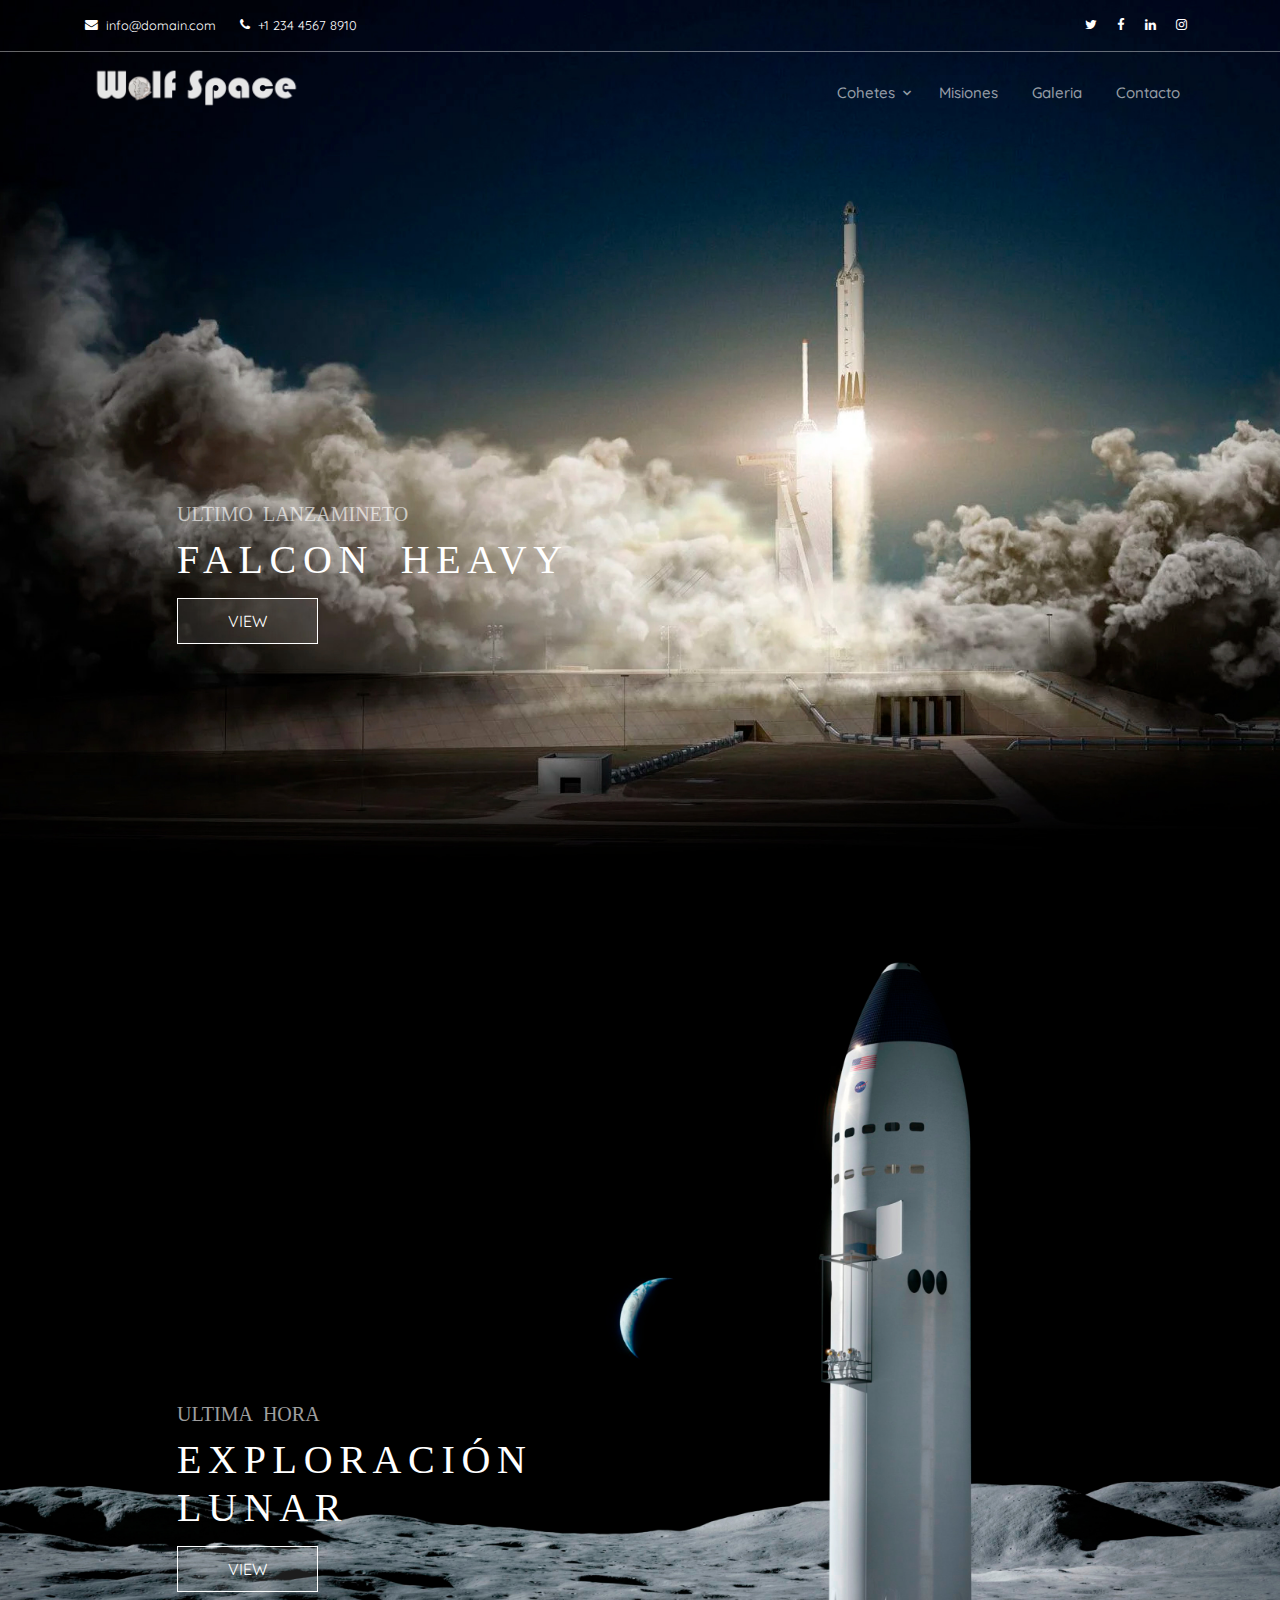
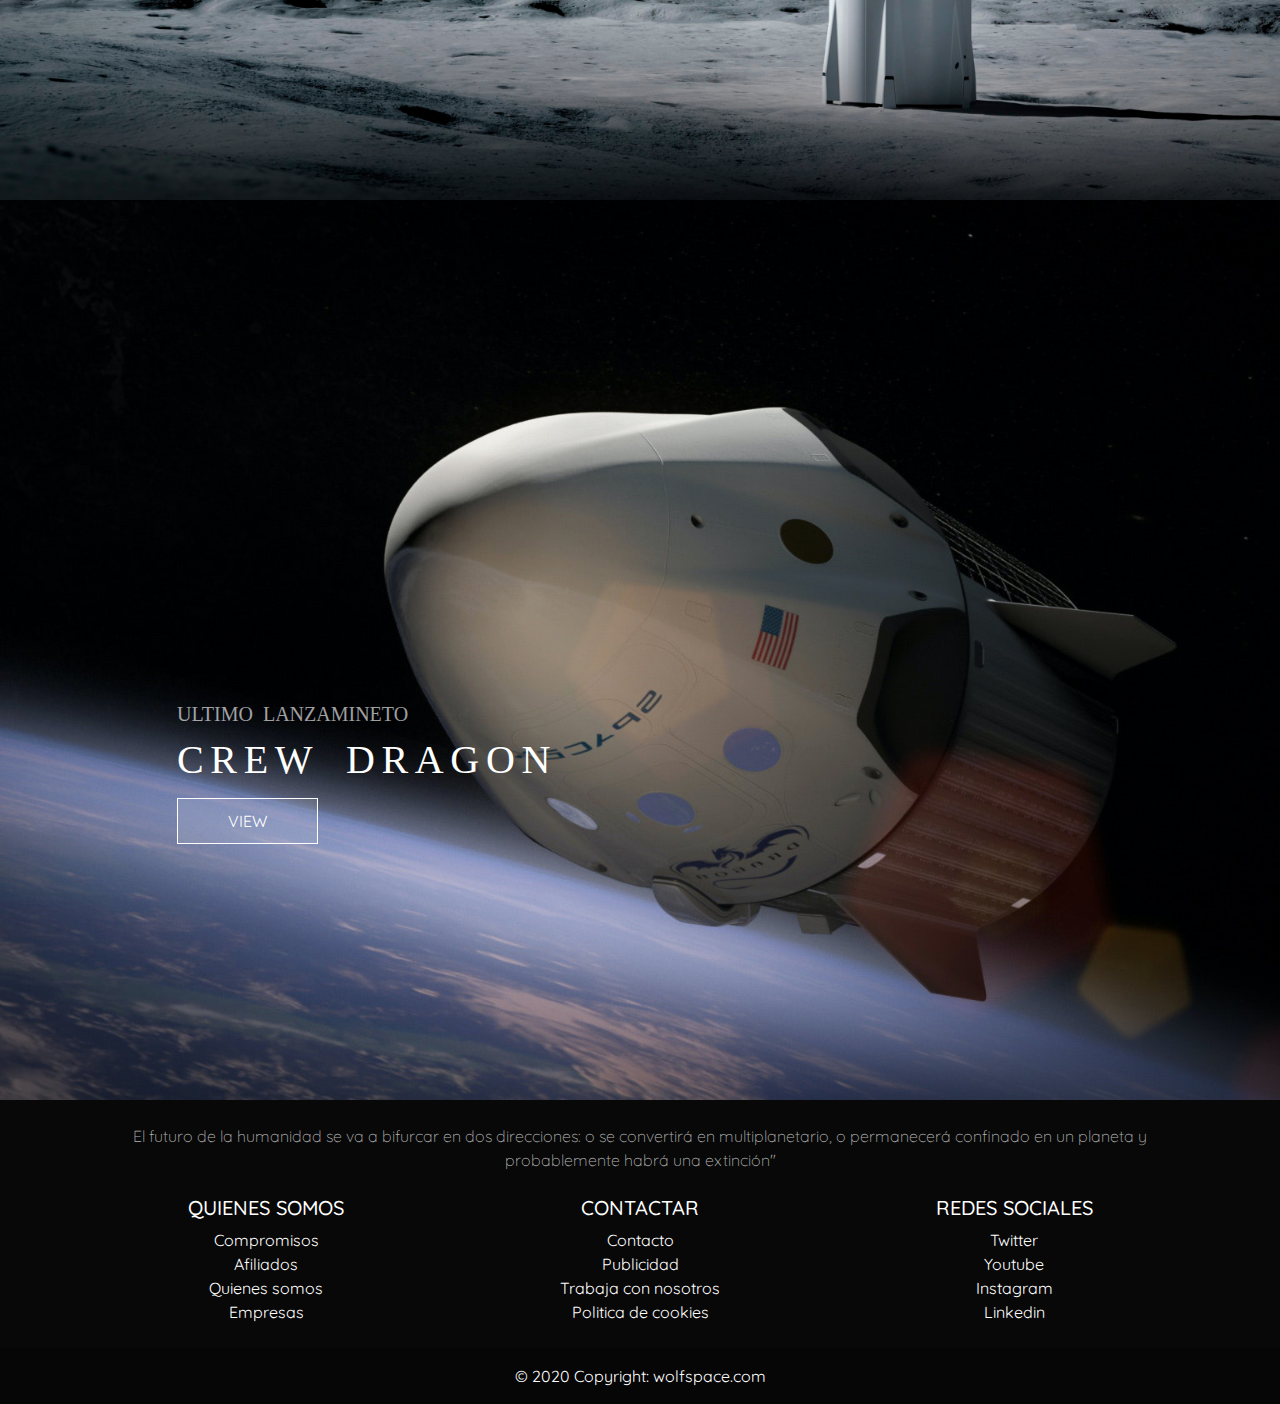
<file: proyecto bostrap/index.html>
<!doctype html>
<html lang="en">
  <head>
    <!-- Required meta tags -->
    <meta charset="utf-8">
    <meta name="viewport" content="width=device-width, initial-scale=1, shrink-to-fit=no">
    
    <link href="https://fonts.googleapis.com/css?family=Quicksand:400,600,700&display=swap" rel="stylesheet">

    <link rel="stylesheet" href="fonts/icomoon/style.css">

    <link rel="stylesheet" href="css/owl.carousel.min.css">

    <!-- Bootstrap CSS -->
    <link rel="stylesheet" href="css/bootstrap.min.css">
    
    <!-- Style -->
    <link rel="stylesheet" href="css/style.css">

    <title>Wolf Space</title>
  </head>
  <body>
<div class="row">
    <div class="site-mobile-menu site-navbar-target">
      <div class="site-mobile-menu-header">
        <div class="site-mobile-menu-close mt-3">
          <span class="icon-close2 js-menu-toggle"></span>
        </div>
      </div>
      <div class="site-mobile-menu-body"></div>
    </div> <!-- .site-mobile-menu -->
    
    
    <div class="site-navbar-wrap">
      <div class="site-navbar-top">
        <div class="container py-3">
          <div class="row align-items-center">
            <div class="col-6">
              <div class="d-flex mr-auto">
                <a href="#" class="d-flex align-items-center mr-4">
                  <span class="icon-envelope mr-2"></span>
                  <span class="d-none d-md-inline-block">info@domain.com</span>
                </a>
                <a href="#" class="d-flex align-items-center mr-auto">
                  <span class="icon-phone mr-2"></span>
                  <span class="d-none d-md-inline-block">+1 234 4567 8910</span>
                </a>
              </div>
            </div>
            <div class="col-6 text-right">
              <div class="mr-auto">
                <a href="#" class="p-2 pl-0"><span class="icon-twitter"></span></a>
                <a href="#" class="p-2 pl-0"><span class="icon-facebook"></span></a>
                <a href="#" class="p-2 pl-0"><span class="icon-linkedin"></span></a>
                <a href="#" class="p-2 pl-0"><span class="icon-instagram"></span></a>
              </div>
              
            </div>
          </div>
        </div>
      </div>

      <div class="site-navbar site-navbar-target js-sticky-header">
        <div class="container">
          <div class="row align-items-center">
            <div class="col-2">
              <h1 class="my-0 site-logo"><a href="index.html"><img class="logo" src="./images/logo.png" alt=""></a></h1>
            </div>
            <div class="col-10">
              <nav class="site-navigation text-right" role="navigation">
                <div class="container">
                  <div class="d-inline-block d-lg-none ml-md-0 mr-auto py-3"><a href="#" class="site-menu-toggle js-menu-toggle text-white"><span class="icon-menu h3"></span></a></div>

                  <ul class="site-menu main-menu js-clone-nav d-none d-lg-block">
                    <li class="has-children">
                      <a href="#" class="nav-link">Cohetes</a>
                      <ul class="dropdown arrow-top">
                        <li><a href="falcon9.html" class="nav-link">FALCON 9</a></li>
                        <li><a href="falconheavy.html" class="nav-link">FALCON HEAVY</a></li>
                        <li><a href="starship.html" class="nav-link">STARSHIP</a></li>
                        <li><a href="dragon.html" class="nav-link">DRAGON</a></li>
                        <!-- SUB MENU
                        <li class="has-children">
                          <a href="#">More Links</a>
                          <ul class="dropdown">
                            <li><a href="#">Menu One</a></li>
                            <li><a href="#">Menu Two</a></li>
                            <li><a href="#">Menu Three</a></li>
                          </ul>
                        </li>-->
                      </ul>
                    </li>
                    <li><a href="misiones.html" class="nav-link">Misiones</a></li>
                    <li><a href="galeria.html" class="nav-link">Galeria</a></li>
                    <li><a href="contacto.html" class="nav-link">Contacto</a></li>
                  </ul>
                </div>
              </nav>
            </div>
          </div>
        </div>
      </div>
    </div>
  </div>
    <!--FONDO CON TITULO 1 -->
    <div class="hero" style="background-image: url('images/fondo1.jpg');">
      <div class="contenedor container-fluid">
        <div class="row">
          <h5 class="subtitulo">ULTIMO LANZAMINETO</h5>
        </div>
        <div class="row">
          <h1 class="titulo">FALCON HEAVY</h1>
        </div>
        <div class="row">
          <a href="https://youtu.be/xJt_ZOT-QJg"><button class="boton">VIEW</button></a>
        </div>
      </div>
    </div>

    <!--FONDO CON TITULO 2 -->
    <div class="hero" style="background-image: url('images/fondo2.jpg');">
      <div class="contenedor container-fluid">
        <div class="row">
          <h5 class="subtitulo">ULTIMA HORA</h5>
        </div>
        <div class="row">
          <h1 class="titulo">EXPLORACIÓN LUNAR</h1>
        </div>
        <div class="row">
          <a href="https://youtu.be/1kRNgNMGabU"><button class="boton">VIEW</button></a>
        </div>
      </div>
    </div>
  
    <!--FONDO CON TITULO 3 -->
    <div class="hero" style="background-image: url('images/fondo3.jpg');">
      <div class="contenedor container-fluid">
        <div class="row">
          <h5 class="subtitulo">ULTIMO LANZAMINETO</h5>
        </div>
        <div class="row">
          <h1 class="titulo">CREW DRAGON</h1>
        </div>
        <div class="row">
          <a href="https://youtu.be/7VgrHJcM5NY"><button class="boton">VIEW</button></a>
        </div>
      </div>
    </div>





<!-- Footer -->
<footer class=" text-center text-white" style="background-color:#080808;">
  <!-- Grid container -->
  <div class="container p-4">



    <!-- Section: Text -->
    <section class="mb-4">
      <p>
        El futuro de la humanidad se va a bifurcar en dos direcciones: o se convertirá en multiplanetario, o permanecerá confinado en un planeta y probablemente habrá una extinción"
      </p>
    </section>
    <!-- Section: Text -->


    <!-- Section: Links -->
    <section class="contenedorlinks">
      <!--Grid row-->
      <div class="row">
        <!--Grid column-->
        <div class="col-lg-3 col-md-6 mb-4 mb-md-0 footerliks">
          <h5 class="text-uppercase">Quienes somos</h5>

          <ul class="list-unstyled mb-0">
            <li>
              <a href="#!" class="text-white">Compromisos</a>
            </li>
            <li>
              <a href="#!" class="text-white">Afiliados</a>
            </li>
            <li>
              <a href="#!" class="text-white">Quienes somos</a>
            </li>
            <li>
              <a href="#!" class="text-white">Empresas</a>
            </li>
          </ul>
        </div>
        <!--Grid column-->

        <!--Grid column-->
        <div class="col-lg-3 col-md-6 mb-4 mb-md-0 footerliks">
          <h5 class="text-uppercase">Contactar</h5>

          <ul class="list-unstyled mb-0">
            <li>
              <a href="#!" class="text-white">Contacto</a>
            </li>
            <li>
              <a href="#!" class="text-white">Publicidad</a>
            </li>
            <li>
              <a href="#!" class="text-white">Trabaja con nosotros</a>
            </li>
            <li>
              <a href="#!" class="text-white">Politica de cookies</a>
            </li>
          </ul>
        </div>
        <!--Grid column-->
        <div class="col-lg-3 col-md-6 mb-4 mb-md-0 footerliks">
          <h5 class="text-uppercase">Redes sociales</h5>

          <ul class="list-unstyled mb-0">
            <li>
              <a href="#!" class="text-white">Twitter</a>
            </li>
            <li>
              <a href="#!" class="text-white">Youtube</a>
            </li>
            <li>
              <a href="#!" class="text-white">Instagram</a>
            </li>
            <li>
              <a href="#!" class="text-white">Linkedin</a>
            </li>
          </ul>
        </div>
        <!--Grid column-->
      </div>
      <!--Grid row-->
    </section>
    <!-- Section: Links -->

  </div>
  <!-- Grid container -->

  <!-- Copyright -->
  <div class="text-center p-3" style="background-color: rgba(0, 0, 0, 0.2)">
    © 2020 Copyright:
    <a class="text-white" href="index.html">wolfspace.com</a>
  </div>
  <!-- Copyright -->

</footer>
<!-- Footer -->








    


    <script src="js/jquery-3.3.1.min.js"></script>
    <script src="js/popper.min.js"></script>
    <script src="js/bootstrap.min.js"></script>
    <script src="js/jquery.sticky.js"></script>
    <script src="js/main.js"></script>
  </body>
</html>
</file>
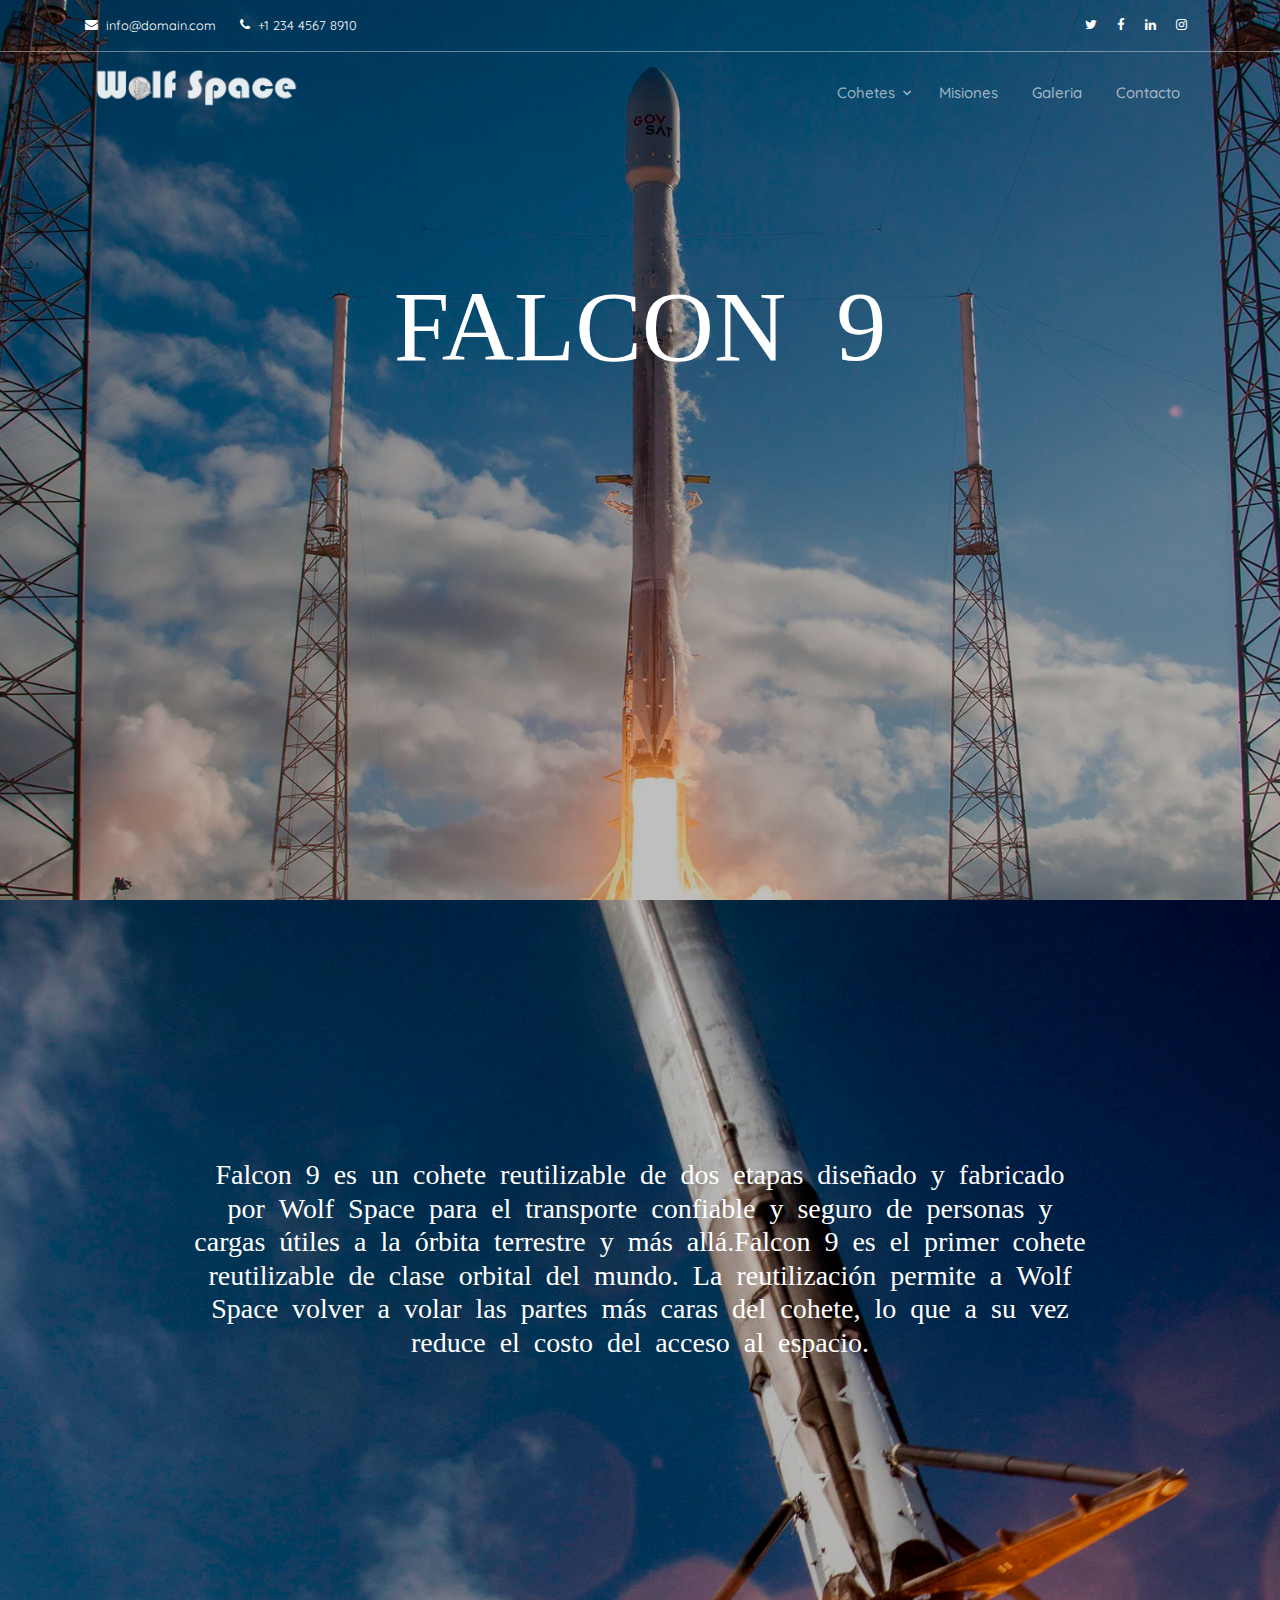
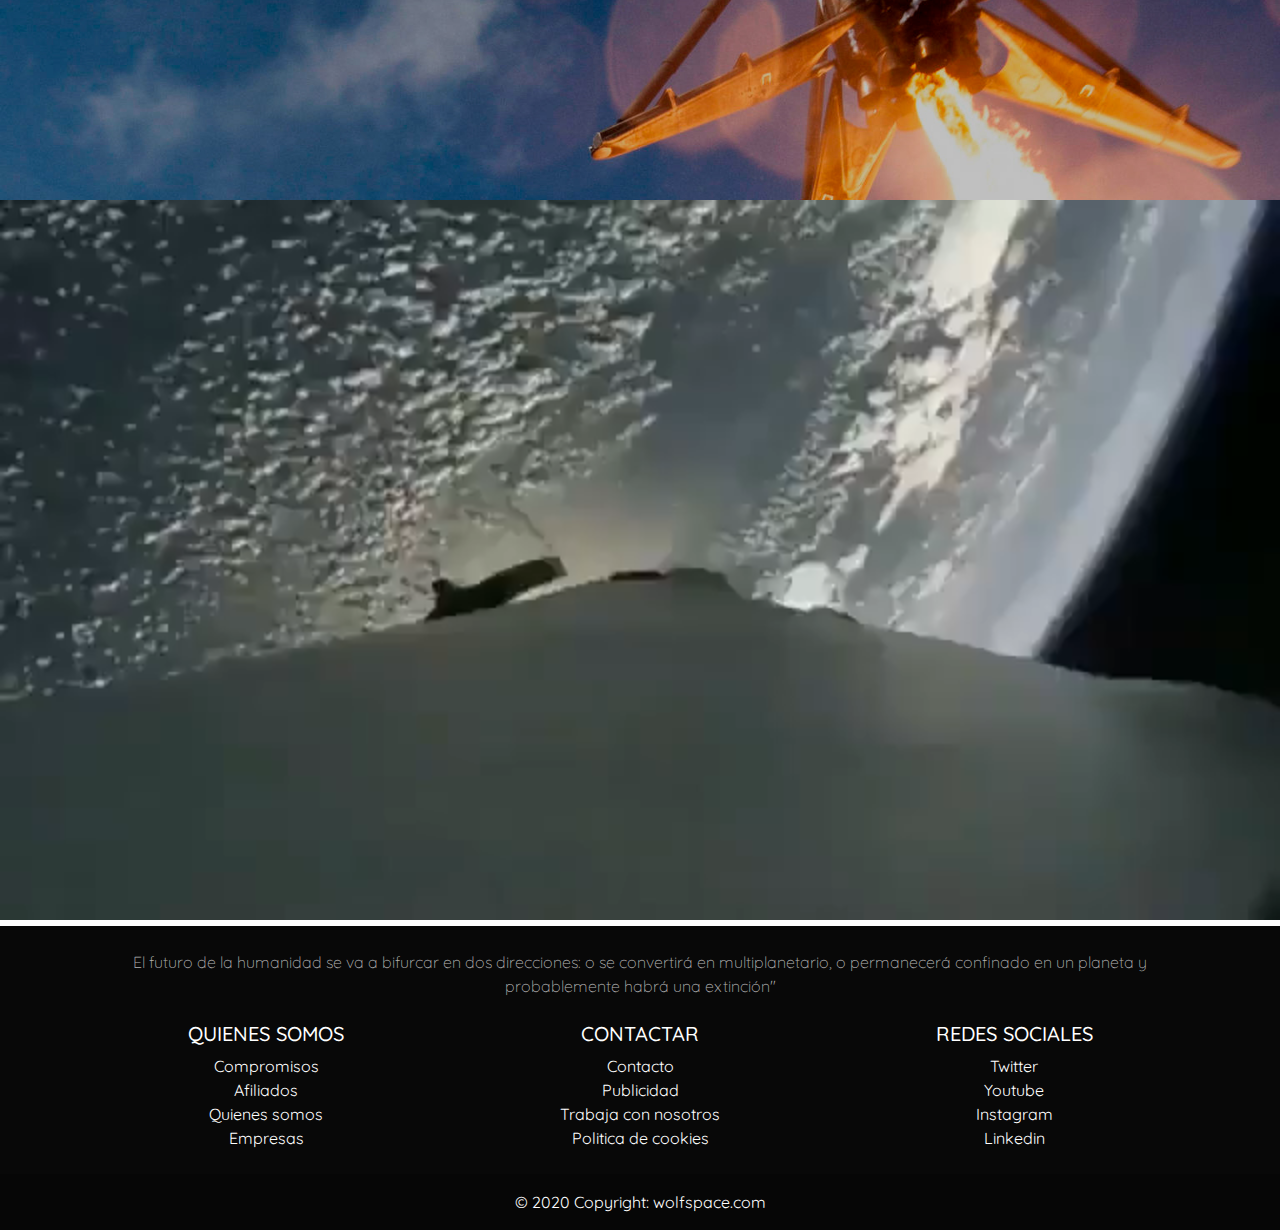
<file: proyecto bostrap/falcon9.html>
<!doctype html>
<html lang="en">
  <head>
    <!-- Required meta tags -->
    <meta charset="utf-8">
    <meta name="viewport" content="width=device-width, initial-scale=1, shrink-to-fit=no">
    
    <link href="https://fonts.googleapis.com/css?family=Quicksand:400,600,700&display=swap" rel="stylesheet">

    <link rel="stylesheet" href="fonts/icomoon/style.css">

    <link rel="stylesheet" href="css/owl.carousel.min.css">

    <!-- Bootstrap CSS -->
    <link rel="stylesheet" href="css/bootstrap.min.css">
    
    <!-- Style -->
    <link rel="stylesheet" href="css/style.css">

    <title>Wolf Space</title>
  </head>
  <body>
<div class="row">
    <div class="site-mobile-menu site-navbar-target">
      <div class="site-mobile-menu-header">
        <div class="site-mobile-menu-close mt-3">
          <span class="icon-close2 js-menu-toggle"></span>
        </div>
      </div>
      <div class="site-mobile-menu-body"></div>
    </div> <!-- .site-mobile-menu -->
    
    
    <div class="site-navbar-wrap">
      <div class="site-navbar-top">
        <div class="container py-3">
          <div class="row align-items-center">
            <div class="col-6">
              <div class="d-flex mr-auto">
                <a href="#" class="d-flex align-items-center mr-4">
                  <span class="icon-envelope mr-2"></span>
                  <span class="d-none d-md-inline-block">info@domain.com</span>
                </a>
                <a href="#" class="d-flex align-items-center mr-auto">
                  <span class="icon-phone mr-2"></span>
                  <span class="d-none d-md-inline-block">+1 234 4567 8910</span>
                </a>
              </div>
            </div>
            <div class="col-6 text-right">
              <div class="mr-auto">
                <a href="#" class="p-2 pl-0"><span class="icon-twitter"></span></a>
                <a href="#" class="p-2 pl-0"><span class="icon-facebook"></span></a>
                <a href="#" class="p-2 pl-0"><span class="icon-linkedin"></span></a>
                <a href="#" class="p-2 pl-0"><span class="icon-instagram"></span></a>
              </div>
              
            </div>
          </div>
        </div>
      </div>

      <div class="site-navbar site-navbar-target js-sticky-header">
        <div class="container">
          <div class="row align-items-center">
            <div class="col-2">
              <h1 class="my-0 site-logo"><a href="index.html"><img class="logo" src="./images/logo.png" alt=""></a></h1>
            </div>
            <div class="col-10">
              <nav class="site-navigation text-right" role="navigation">
                <div class="container">
                  <div class="d-inline-block d-lg-none ml-md-0 mr-auto py-3"><a href="#" class="site-menu-toggle js-menu-toggle text-white"><span class="icon-menu h3"></span></a></div>

                  <ul class="site-menu main-menu js-clone-nav d-none d-lg-block">
                    <li class="has-children">
                      <a href="#" class="nav-link">Cohetes</a>
                      <ul class="dropdown arrow-top">
                        <li><a href="falcon9.html" class="nav-link">FALCON 9</a></li>
                        <li><a href="falconheavy.html" class="nav-link">FALCON HEAVY</a></li>
                        <li><a href="starship.html" class="nav-link">STARSHIP</a></li>
                        <li><a href="dragon.html" class="nav-link">DRAGON</a></li>
                        <!-- SUB MENU
                        <li class="has-children">
                          <a href="#">More Links</a>
                          <ul class="dropdown">
                            <li><a href="#">Menu One</a></li>
                            <li><a href="#">Menu Two</a></li>
                            <li><a href="#">Menu Three</a></li>
                          </ul>
                        </li>-->
                      </ul>
                    </li>
                    <li><a href="misiones.html" class="nav-link">Misiones</a></li>
                    <li><a href="galeria.html" class="nav-link">Galeria</a></li>
                    <li><a href="contacto.html" class="nav-link">Contacto</a></li>
                  </ul>
                </div>
              </nav>
            </div>
          </div>
        </div>
      </div>
    </div>
  </div>
   

  <!--FONDO CON TITULO 2 -->
  <div class="hero" style="background-image: url('images/fondo20.jpg');">
    <div class="contenedor2 container-fluid" id="#observador">
      <div class="row">
        <h1 class="presentacion3">FALCON 9</h1>
      </div>
    </div>
  </div>

  <div class="hero" style="background-image: url('images/fondo21.jpg');">
    <div class="contenedor2 container-fluid" id="#observador">
      <div class="row">
        <h3 class="presentacion">Falcon 9 es un cohete reutilizable de dos etapas diseñado y fabricado por Wolf Space para el transporte confiable y seguro de personas y cargas útiles a la órbita terrestre y más allá.Falcon 9 es el primer cohete reutilizable de clase orbital del mundo. La reutilización permite a Wolf Space volver a volar las partes más caras del cohete, lo que a su vez reduce el costo del acceso al espacio.</h3>
      </div>
    </div>
  </div>

  <video class="video" src="images/video1.mp4" autoplay="true" muted="true" loop="true"></video>

   





<!-- Footer -->
<footer class=" text-center text-white" style="background-color:#080808;">
  <!-- Grid container -->
  <div class="container p-4">



    <!-- Section: Text -->
    <section class="mb-4">
      <p>
        El futuro de la humanidad se va a bifurcar en dos direcciones: o se convertirá en multiplanetario, o permanecerá confinado en un planeta y probablemente habrá una extinción"
      </p>
    </section>
    <!-- Section: Text -->


    <!-- Section: Links -->
    <section class="contenedorlinks">
      <!--Grid row-->
      <div class="row">
        <!--Grid column-->
        <div class="col-lg-3 col-md-6 mb-4 mb-md-0 footerliks">
          <h5 class="text-uppercase">Quienes somos</h5>

          <ul class="list-unstyled mb-0">
            <li>
              <a href="#!" class="text-white">Compromisos</a>
            </li>
            <li>
              <a href="#!" class="text-white">Afiliados</a>
            </li>
            <li>
              <a href="#!" class="text-white">Quienes somos</a>
            </li>
            <li>
              <a href="#!" class="text-white">Empresas</a>
            </li>
          </ul>
        </div>
        <!--Grid column-->

        <!--Grid column-->
        <div class="col-lg-3 col-md-6 mb-4 mb-md-0 footerliks">
          <h5 class="text-uppercase">Contactar</h5>

          <ul class="list-unstyled mb-0">
            <li>
              <a href="#!" class="text-white">Contacto</a>
            </li>
            <li>
              <a href="#!" class="text-white">Publicidad</a>
            </li>
            <li>
              <a href="#!" class="text-white">Trabaja con nosotros</a>
            </li>
            <li>
              <a href="#!" class="text-white">Politica de cookies</a>
            </li>
          </ul>
        </div>
        <!--Grid column-->
        <div class="col-lg-3 col-md-6 mb-4 mb-md-0 footerliks">
          <h5 class="text-uppercase">Redes sociales</h5>

          <ul class="list-unstyled mb-0">
            <li>
              <a href="#!" class="text-white">Twitter</a>
            </li>
            <li>
              <a href="#!" class="text-white">Youtube</a>
            </li>
            <li>
              <a href="#!" class="text-white">Instagram</a>
            </li>
            <li>
              <a href="#!" class="text-white">Linkedin</a>
            </li>
          </ul>
        </div>
        <!--Grid column-->
      </div>
      <!--Grid row-->
    </section>
    <!-- Section: Links -->

  </div>
  <!-- Grid container -->

  <!-- Copyright -->
  <div class="text-center p-3" style="background-color: rgba(0, 0, 0, 0.2)">
    © 2020 Copyright:
    <a class="text-white" href="index.html">wolfspace.com</a>
  </div>
  <!-- Copyright -->

</footer>
<!-- Footer -->








    


    <script src="js/jquery-3.3.1.min.js"></script>
    <script src="js/popper.min.js"></script>
    <script src="js/bootstrap.min.js"></script>
    <script src="js/jquery.sticky.js"></script>
    <script src="js/main.js"></script>
  </body>
</html>
</file>
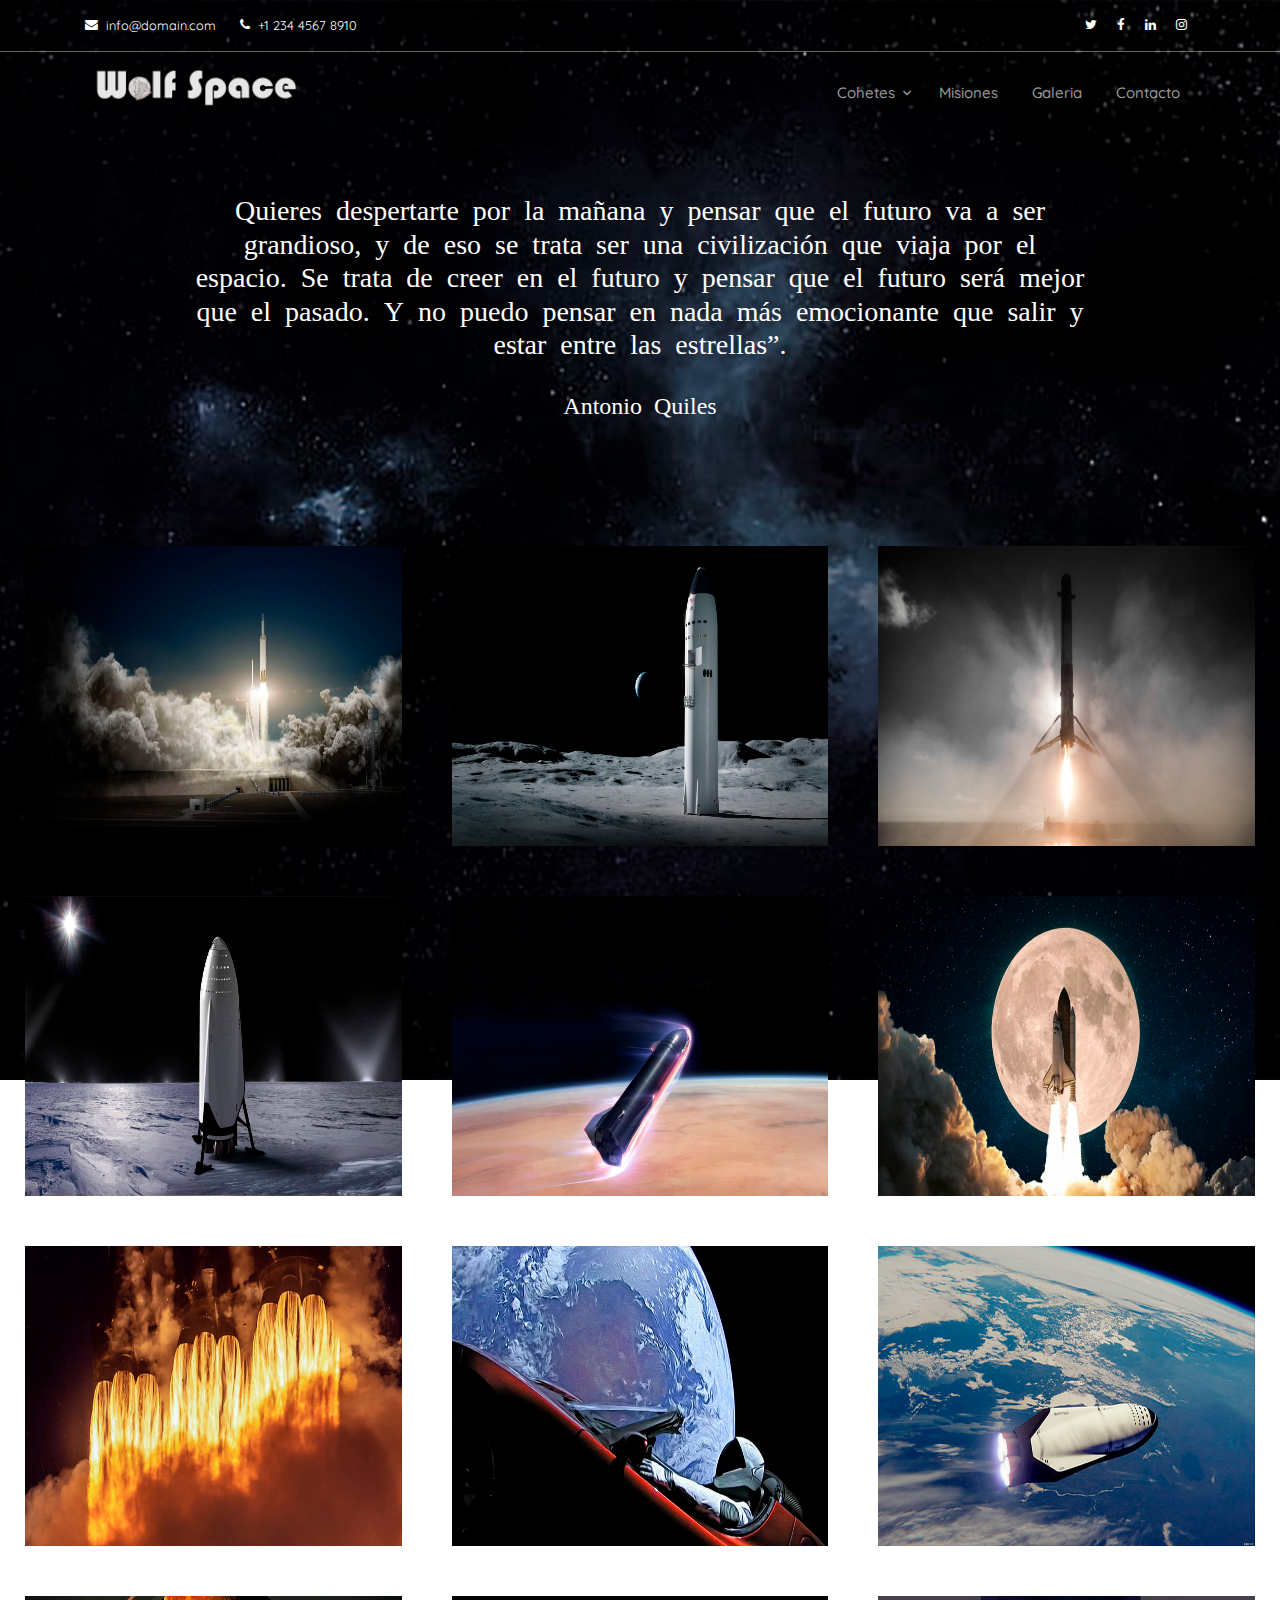
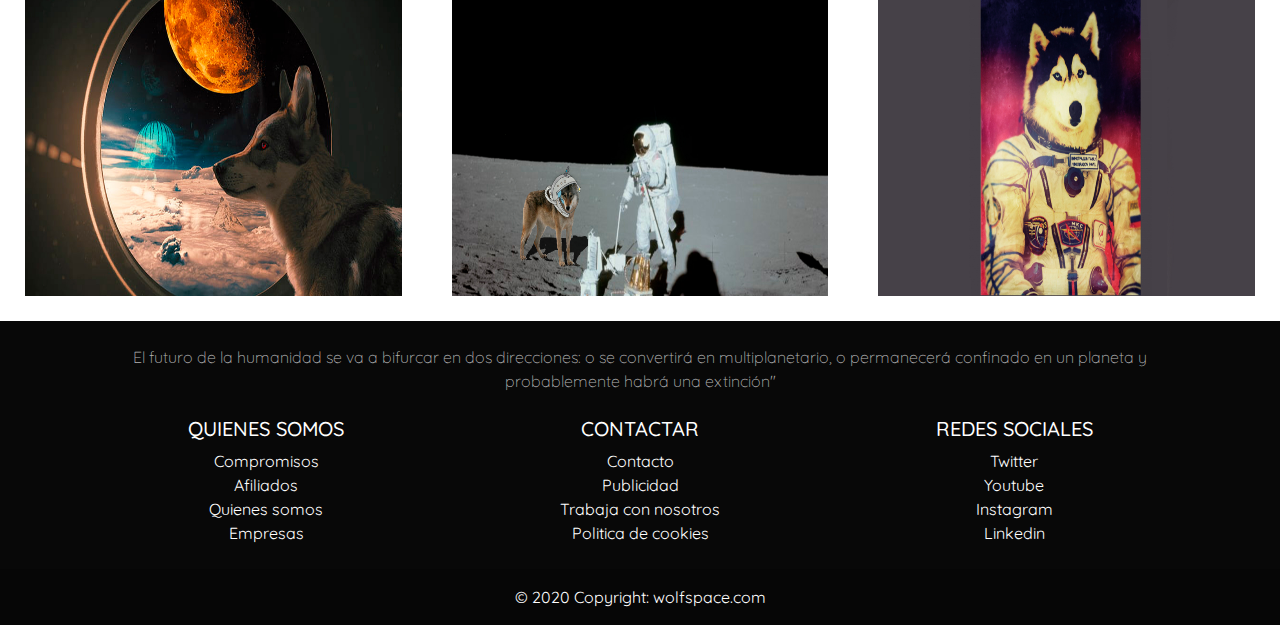
<file: proyecto bostrap/galeria.html>
<!doctype html>
<html lang="en">
  <head>
    <!-- Required meta tags -->
    <meta charset="utf-8">
    <meta name="viewport" content="width=device-width, initial-scale=1, shrink-to-fit=no">
    
    <link href="https://fonts.googleapis.com/css?family=Quicksand:400,600,700&display=swap" rel="stylesheet">

    <link rel="stylesheet" href="fonts/icomoon/style.css">

    <link rel="stylesheet" href="css/owl.carousel.min.css">

    <!-- Bootstrap CSS -->
    <link rel="stylesheet" href="css/bootstrap.min.css">
    
    <!-- Style -->
    <link rel="stylesheet" href="css/style.css">

    <title>Wolf Space</title>
  </head>
  <body>

<div class="row">
    <div class="site-mobile-menu site-navbar-target">
      <div class="site-mobile-menu-header">
        <div class="site-mobile-menu-close mt-3">
          <span class="icon-close2 js-menu-toggle"></span>
        </div>
      </div>
      <div class="site-mobile-menu-body"></div>
    </div> <!-- .site-mobile-menu -->
    
    
    <div class="site-navbar-wrap">
      <div class="site-navbar-top">
        <div class="container py-3">
          <div class="row align-items-center">
            <div class="col-6">
              <div class="d-flex mr-auto">
                <a href="#" class="d-flex align-items-center mr-4">
                  <span class="icon-envelope mr-2"></span>
                  <span class="d-none d-md-inline-block">info@domain.com</span>
                </a>
                <a href="#" class="d-flex align-items-center mr-auto">
                  <span class="icon-phone mr-2"></span>
                  <span class="d-none d-md-inline-block">+1 234 4567 8910</span>
                </a>
              </div>
            </div>
            <div class="col-6 text-right">
              <div class="mr-auto">
                <a href="#" class="p-2 pl-0"><span class="icon-twitter"></span></a>
                <a href="#" class="p-2 pl-0"><span class="icon-facebook"></span></a>
                <a href="#" class="p-2 pl-0"><span class="icon-linkedin"></span></a>
                <a href="#" class="p-2 pl-0"><span class="icon-instagram"></span></a>
              </div>
              
            </div>
          </div>
        </div>
      </div>

      <div class="site-navbar site-navbar-target js-sticky-header">
        <div class="container">
          <div class="row align-items-center">
            <div class="col-2">
              <h1 class="my-0 site-logo"><a href="index.html"><img class="logo" src="./images/logo.png" alt=""></a></h1>
            </div>
            <div class="col-10">
              <nav class="site-navigation text-right" role="navigation">
                <div class="container">
                  <div class="d-inline-block d-lg-none ml-md-0 mr-auto py-3"><a href="#" class="site-menu-toggle js-menu-toggle text-white"><span class="icon-menu h3"></span></a></div>

                  <ul class="site-menu main-menu js-clone-nav d-none d-lg-block">
                    <li class="has-children">
                      <a href="#" class="nav-link">Cohetes</a>
                      <ul class="dropdown arrow-top">
                        <li><a href="falcon9.html" class="nav-link">FALCON 9</a></li>
                        <li><a href="falconheavy.html" class="nav-link">FALCON HEAVY</a></li>
                        <li><a href="starship.html" class="nav-link">STARSHIP</a></li>
                        <li><a href="dragon.html" class="nav-link">DRAGON</a></li>
                        <!-- SUB MENU
                        <li class="has-children">
                          <a href="#">More Links</a>
                          <ul class="dropdown">
                            <li><a href="#">Menu One</a></li>
                            <li><a href="#">Menu Two</a></li>
                            <li><a href="#">Menu Three</a></li>
                          </ul>
                        </li>-->
                      </ul>
                    </li>
                    <li><a href="misiones.html" class="nav-link">Misiones</a></li>
                    <li><a href="galeria.html" class="nav-link">Galeria</a></li>
                    <li><a href="contacto.html" class="nav-link">Contacto</a></li>
                  </ul>
                </div>
              </nav>
            </div>
          </div>
        </div>
      </div>
    </div>
  </div>
    <!--FONDO CON TITULO 1 -->
      <div class="contenedor5 container-fluid" id="#observador">
        <div class="row">
          <h3 class="presentacion">Quieres despertarte por la mañana y pensar que el futuro va a ser grandioso, y de eso se trata ser una civilización que viaja por el espacio. Se trata de creer en el futuro y pensar que el futuro será mejor que el pasado. Y no puedo pensar en nada más emocionante que salir y estar entre las estrellas”.</h3>
        </div>
        <div class="row">
          <h4 class="presentacion2">Antonio Quiles</h4>
        </div>
      </div>


<!-- Galeria -->
<section id="galeria" class="container-fluid">
  <div class="row">
    <div class="col-lg-4 col-md-6 col-sm-12">
      <img src="images/fondo1.jpg" alt="galeria">
    </div>
    <div class="col-lg-4 col-md-6 col-sm-12">
      <img src="images/fondo2.jpg" alt="galeria">
    </div>
    <div class="col-lg-4 col-md-6 col-sm-12">
      <img src="images/fondo11.jpg" alt="galeria">
    </div>
    <div class="col-lg-4 col-md-6 col-sm-12">
      <img src="images/fondo12.jpg" alt="galeria">
    </div>
    <div class="col-lg-4 col-md-6 col-sm-12">
      <img src="images/fondo5.jpg" alt="galeria">
    </div>
    <div class="col-lg-4 col-md-6 col-sm-12">
      <img src="images/fondo13.jpg" alt="galeria">
    </div>
    <div class="col-lg-4 col-md-6 col-sm-12">
      <img src="images/fondo14.jpg" alt="galeria">
    </div>
    <div class="col-lg-4 col-md-6 col-sm-12">
      <img src="images/fondo15.jpg" alt="galeria">
    </div>
    <div class="col-lg-4 col-md-6 col-sm-12">
      <img src="images/fondo16.jpg" alt="galeria">
    </div>
    <div class="col-lg-4 col-md-6 col-sm-12">
      <img src="images/fondo17.jpg" alt="galeria">
    </div>
    <div class="col-lg-4 col-md-6 col-sm-12">
      <img src="images/fondo18.jpg" alt="galeria">
    </div>
    <div class="col-lg-4 col-md-6 col-sm-12">
      <img src="images/fondo19.jpg" alt="galeria">
    </div>
  </div>
</section>



<!-- Footer -->
<footer class=" text-center text-white" style="background-color:#080808;">
  <!-- Grid container -->
  <div class="container p-4">



    <!-- Section: Text -->
    <section class="mb-4">
      <p>
        El futuro de la humanidad se va a bifurcar en dos direcciones: o se convertirá en multiplanetario, o permanecerá confinado en un planeta y probablemente habrá una extinción"
      </p>
    </section>
    <!-- Section: Text -->


    <!-- Section: Links -->
    <section class="contenedorlinks">
      <!--Grid row-->
      <div class="row">
        <!--Grid column-->
        <div class="col-lg-3 col-md-6 mb-4 mb-md-0 footerliks">
          <h5 class="text-uppercase">Quienes somos</h5>

          <ul class="list-unstyled mb-0">
            <li>
              <a href="#!" class="text-white">Compromisos</a>
            </li>
            <li>
              <a href="#!" class="text-white">Afiliados</a>
            </li>
            <li>
              <a href="#!" class="text-white">Quienes somos</a>
            </li>
            <li>
              <a href="#!" class="text-white">Empresas</a>
            </li>
          </ul>
        </div>
        <!--Grid column-->

        <!--Grid column-->
        <div class="col-lg-3 col-md-6 mb-4 mb-md-0 footerliks">
          <h5 class="text-uppercase">Contactar</h5>

          <ul class="list-unstyled mb-0">
            <li>
              <a href="#!" class="text-white">Contacto</a>
            </li>
            <li>
              <a href="#!" class="text-white">Publicidad</a>
            </li>
            <li>
              <a href="#!" class="text-white">Trabaja con nosotros</a>
            </li>
            <li>
              <a href="#!" class="text-white">Politica de cookies</a>
            </li>
          </ul>
        </div>
        <!--Grid column-->
        <div class="col-lg-3 col-md-6 mb-4 mb-md-0 footerliks">
          <h5 class="text-uppercase">Redes sociales</h5>

          <ul class="list-unstyled mb-0">
            <li>
              <a href="#!" class="text-white">Twitter</a>
            </li>
            <li>
              <a href="#!" class="text-white">Youtube</a>
            </li>
            <li>
              <a href="#!" class="text-white">Instagram</a>
            </li>
            <li>
              <a href="#!" class="text-white">Linkedin</a>
            </li>
          </ul>
        </div>
        <!--Grid column-->
      </div>
      <!--Grid row-->
    </section>
    <!-- Section: Links -->

  </div>
  <!-- Grid container -->

  <!-- Copyright -->
  <div class="text-center p-3" style="background-color: rgba(0, 0, 0, 0.2)">
    © 2020 Copyright:
    <a class="text-white" href="index.html">wolfspace.com</a>
  </div>
  <!-- Copyright -->

</footer>


  
    <script src="js/observador.js"></script>
    <script src="js/jquery-3.3.1.min.js"></script>
    <script src="js/popper.min.js"></script>
    <script src="js/bootstrap.min.js"></script>
    <script src="js/jquery.sticky.js"></script>
    <script src="js/main.js"></script>
  </body>
</html>
</file>
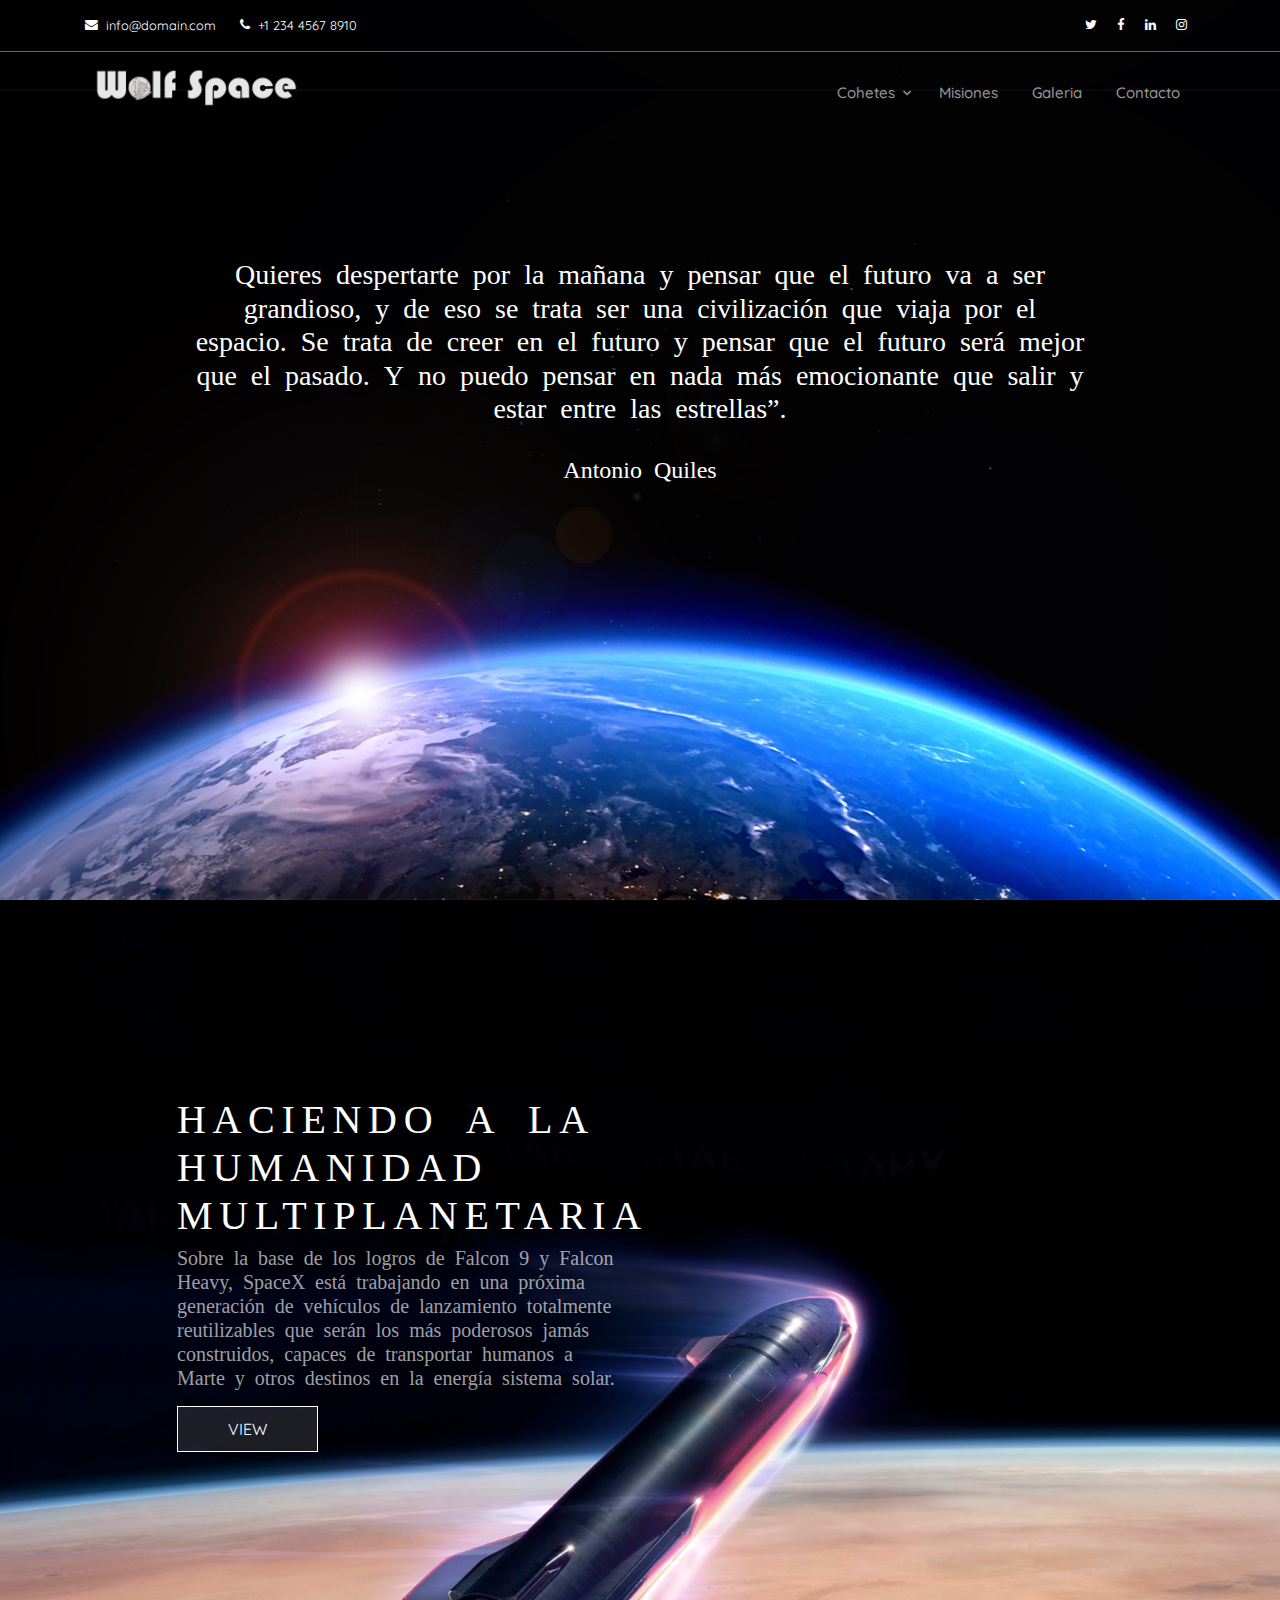
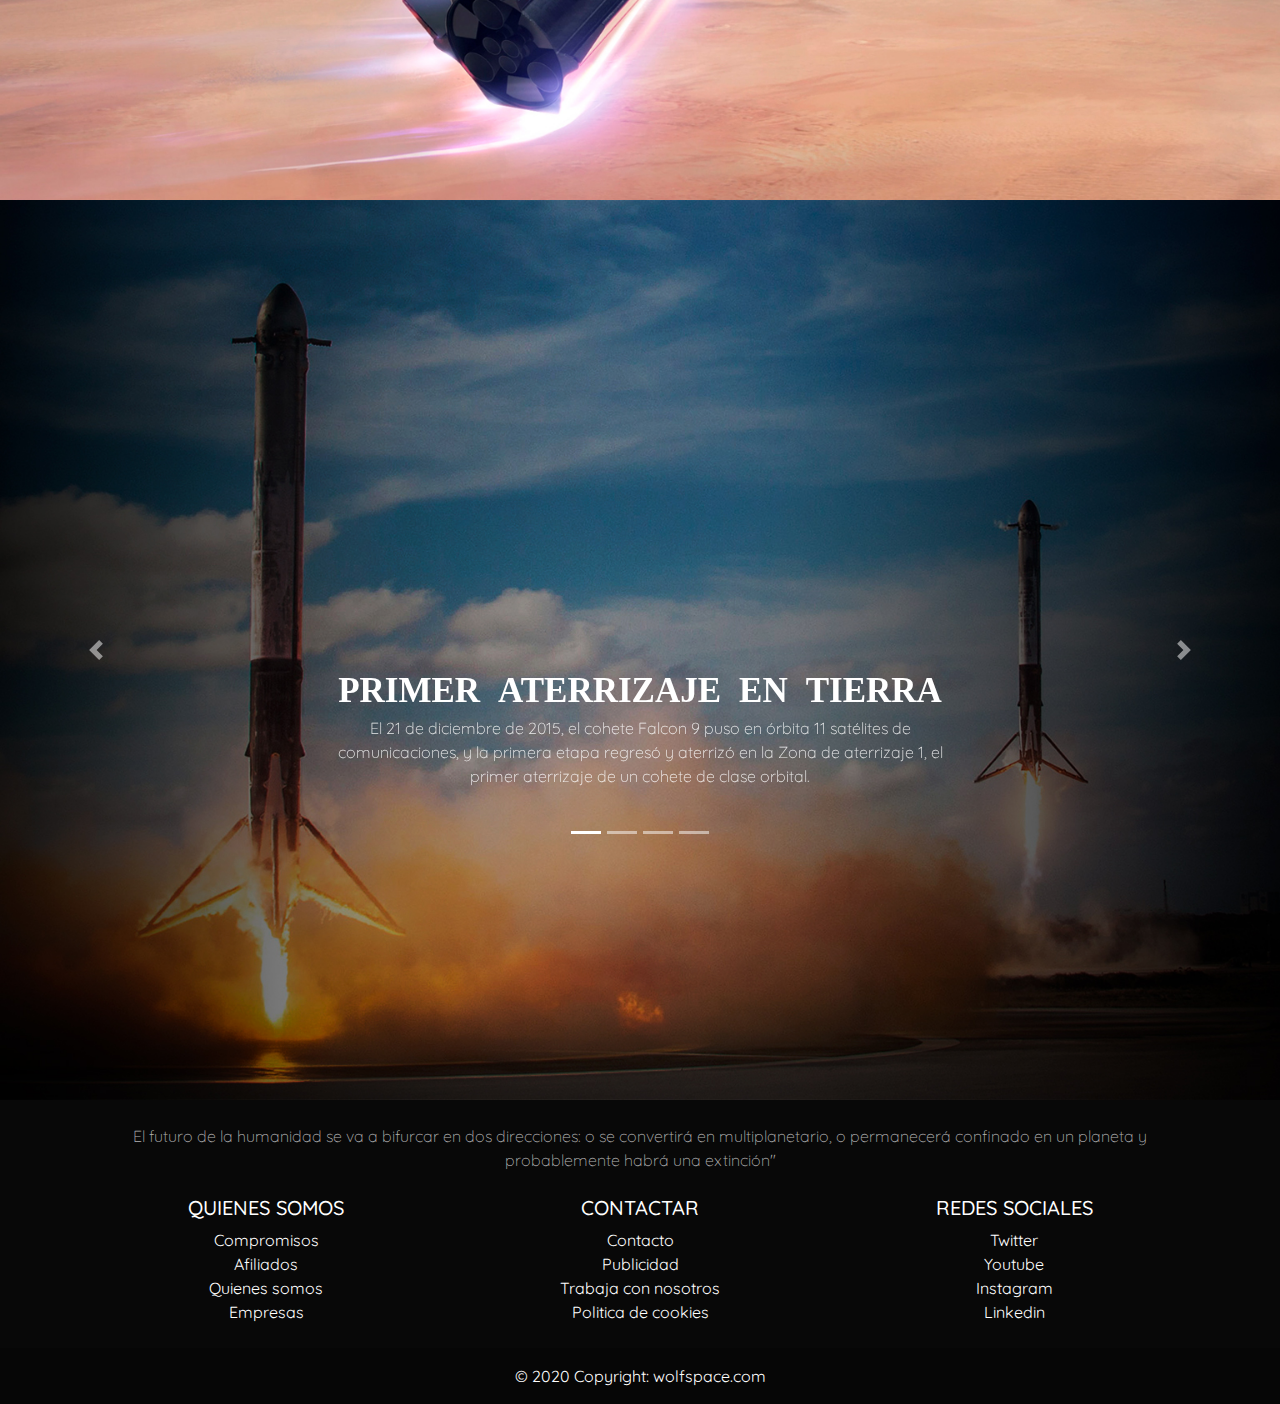
<file: proyecto bostrap/misiones.html>
<!doctype html>
<html lang="en">
  <head>
    <!-- Required meta tags -->
    <meta charset="utf-8">
    <meta name="viewport" content="width=device-width, initial-scale=1, shrink-to-fit=no">
    
    <link href="https://fonts.googleapis.com/css?family=Quicksand:400,600,700&display=swap" rel="stylesheet">

    <link rel="stylesheet" href="fonts/icomoon/style.css">

    <link rel="stylesheet" href="css/owl.carousel.min.css">

    <!-- Bootstrap CSS -->
    <link rel="stylesheet" href="css/bootstrap.min.css">
    
    <!-- Style -->
    <link rel="stylesheet" href="css/style.css">

    <title>Wolf Space</title>
  </head>
  <body>

<div class="row">
    <div class="site-mobile-menu site-navbar-target">
      <div class="site-mobile-menu-header">
        <div class="site-mobile-menu-close mt-3">
          <span class="icon-close2 js-menu-toggle"></span>
        </div>
      </div>
      <div class="site-mobile-menu-body"></div>
    </div> <!-- .site-mobile-menu -->
    
    
    <div class="site-navbar-wrap">
      <div class="site-navbar-top">
        <div class="container py-3">
          <div class="row align-items-center">
            <div class="col-6">
              <div class="d-flex mr-auto">
                <a href="#" class="d-flex align-items-center mr-4">
                  <span class="icon-envelope mr-2"></span>
                  <span class="d-none d-md-inline-block">info@domain.com</span>
                </a>
                <a href="#" class="d-flex align-items-center mr-auto">
                  <span class="icon-phone mr-2"></span>
                  <span class="d-none d-md-inline-block">+1 234 4567 8910</span>
                </a>
              </div>
            </div>
            <div class="col-6 text-right">
              <div class="mr-auto">
                <a href="#" class="p-2 pl-0"><span class="icon-twitter"></span></a>
                <a href="#" class="p-2 pl-0"><span class="icon-facebook"></span></a>
                <a href="#" class="p-2 pl-0"><span class="icon-linkedin"></span></a>
                <a href="#" class="p-2 pl-0"><span class="icon-instagram"></span></a>
              </div>
              
            </div>
          </div>
        </div>
      </div>

      <div class="site-navbar site-navbar-target js-sticky-header">
        <div class="container">
          <div class="row align-items-center">
            <div class="col-2">
              <h1 class="my-0 site-logo"><a href="index.html"><img class="logo" src="./images/logo.png" alt=""></a></h1>
            </div>
            <div class="col-10">
              <nav class="site-navigation text-right" role="navigation">
                <div class="container">
                  <div class="d-inline-block d-lg-none ml-md-0 mr-auto py-3"><a href="#" class="site-menu-toggle js-menu-toggle text-white"><span class="icon-menu h3"></span></a></div>

                  <ul class="site-menu main-menu js-clone-nav d-none d-lg-block">
                    <li class="has-children">
                      <a href="#" class="nav-link">Cohetes</a>
                      <ul class="dropdown arrow-top">
                        <li><a href="falcon9.html" class="nav-link">FALCON 9</a></li>
                        <li><a href="falconheavy.html" class="nav-link">FALCON HEAVY</a></li>
                        <li><a href="starship.html" class="nav-link">STARSHIP</a></li>
                        <li><a href="dragon.html" class="nav-link">DRAGON</a></li>
                        <!-- SUB MENU
                        <li class="has-children">
                          <a href="#">More Links</a>
                          <ul class="dropdown">
                            <li><a href="#">Menu One</a></li>
                            <li><a href="#">Menu Two</a></li>
                            <li><a href="#">Menu Three</a></li>
                          </ul>
                        </li>-->
                      </ul>
                    </li>
                    <li><a href="misiones.html" class="nav-link">Misiones</a></li>
                    <li><a href="galeria.html" class="nav-link">Galeria</a></li>
                    <li><a href="contacto.html" class="nav-link">Contacto</a></li>
                  </ul>
                </div>
              </nav>
            </div>
          </div>
        </div>
      </div>
    </div>
  </div>
    <!--FONDO CON TITULO 1 -->
    <div class="hero" style="background-image: url('images/fondo4.jpg');">
      <div class="contenedor2 container-fluid" id="#observador">
        <div class="row">
          <h3 class="presentacion">Quieres despertarte por la mañana y pensar que el futuro va a ser grandioso, y de eso se trata ser una civilización que viaja por el espacio. Se trata de creer en el futuro y pensar que el futuro será mejor que el pasado. Y no puedo pensar en nada más emocionante que salir y estar entre las estrellas”.</h3>
        </div>
        <div class="row">
          <h4 class="presentacion2">Antonio Quiles</h4>
        </div>
      </div>
    </div>

    <!--FONDO CON TITULO 2 -->
    <div class="hero" style="background-image: url('images/fondo5.jpg');">
      <div class="contenedor3 container-fluid" id="#observador">
        <div class="row">
          <h1 class="titulo">HACIENDO A LA HUMANIDAD MULTIPLANETARIA</h1>
        </div>
        <div class="row">
          <h5 class="subtitulo">Sobre la base de los logros de Falcon 9 y Falcon Heavy, SpaceX está trabajando en una próxima generación de vehículos de lanzamiento totalmente reutilizables que serán los más poderosos jamás construidos, capaces de transportar humanos a Marte y otros destinos en la energía sistema solar.</h5>
        </div>
        <div class="row">
          <a href="https://youtu.be/1kRNgNMGabU"><button class="boton">VIEW</button></a>
        </div>
      </div>
    </div>
  
    <!--FONDO CON TITULO 3 -->
    <div id="carouselExampleIndicators" class="carousel slide" data-ride="carousel">
      <ol class="carousel-indicators">
        <li data-target="#carouselExampleIndicators" data-slide-to="0" class="active"></li>
        <li data-target="#carouselExampleIndicators" data-slide-to="1"></li>
        <li data-target="#carouselExampleIndicators" data-slide-to="2"></li>
        <li data-target="#carouselExampleIndicators" data-slide-to="3"></li>
      </ol>
      <div class="carousel-inner">
        <div class="carousel-item active hero">
          <spam class="d-block w-100 hero" style="background-image: url('images/fondo6.jpg');" alt="First slide">
          <div class="carousel-caption d-md-block">
            <h5 class="carouseltitulo">PRIMER ATERRIZAJE EN TIERRA</h5>
            <p class="parrafos">El 21 de diciembre de 2015, el cohete Falcon 9 puso en órbita 11 satélites de comunicaciones, y la primera etapa regresó y aterrizó en la Zona de aterrizaje 1, el primer aterrizaje de un cohete de clase orbital.</p>
          </div>
        </div>
        <div class="carousel-item">
          <spam class="d-block w-100 hero" style="background-image: url('images/fondo7.jpg');" alt="Second slide">
          <div class="carousel-caption d-md-block">
            <h5 class="carouseltitulo">ATERRIZAJE DE DRONES</h5>
            <p class="parrafos">El 8 de abril de 2016, el cohete Falcon 9 lanzó la nave espacial Dragon a la Estación Espacial Internacional, y la primera etapa regresó y aterrizó en la nave no tripulada "Por supuesto que todavía te amo".</p>
          </div>
        </div>
        <div class="carousel-item">
          <spam class="d-block w-100 hero" style="background-image: url('images/fondo8.jpg');" alt="Third slide">
          <div class="carousel-caption d-md-block">
            <h5 class="carouseltitulo">FALCON HEAVY PRIMER VUELO</h5>
            <p class="parrafos">El 7 de febrero de 2018, Falcon Heavy realizó su primer lanzamiento a la órbita, aterrizando con éxito 2 de sus 3 propulsores y lanzando su carga útil al espacio. Con más de 5 millones de libras de empuje en el despegue</p>
          </div>
        </div>
        <div class="carousel-item">
          <spam class="d-block w-100 hero" style="background-image: url('images/fondo9.jpg');" alt="Third slide">
          <div class="carousel-caption d-md-block">
            <h5 class="carouseltitulo">DRAGON CON ISS</h5>
            <p class="parrafos">Dragon se acopló a la Estación Espacial Internacional el 3 de marzo a las 3:02 a. m. PST, convirtiéndose en la primera nave espacial estadounidense en acoplarse de manera autónoma con el laboratorio en órbita.</p>
          </div>
        </div>
      </div>
      <a class="carousel-control-prev" href="#carouselExampleIndicators" role="button" data-slide="prev">
        <span class="carousel-control-prev-icon" aria-hidden="true"></span>
        <span class="sr-only">Previous</span>
      </a>
      <a class="carousel-control-next" href="#carouselExampleIndicators" role="button" data-slide="next">
        <span class="carousel-control-next-icon" aria-hidden="true"></span>
        <span class="sr-only">Next</span>
      </a>
    </div>








<!-- Footer -->
<footer class=" text-center text-white" style="background-color:#080808;">
  <!-- Grid container -->
  <div class="container p-4">



    <!-- Section: Text -->
    <section class="mb-4">
      <p>
        El futuro de la humanidad se va a bifurcar en dos direcciones: o se convertirá en multiplanetario, o permanecerá confinado en un planeta y probablemente habrá una extinción"
      </p>
    </section>
    <!-- Section: Text -->


    <!-- Section: Links -->
    <section class="contenedorlinks">
      <!--Grid row-->
      <div class="row">
        <!--Grid column-->
        <div class="col-lg-3 col-md-6 mb-4 mb-md-0 footerliks">
          <h5 class="text-uppercase">Quienes somos</h5>

          <ul class="list-unstyled mb-0">
            <li>
              <a href="#!" class="text-white">Compromisos</a>
            </li>
            <li>
              <a href="#!" class="text-white">Afiliados</a>
            </li>
            <li>
              <a href="#!" class="text-white">Quienes somos</a>
            </li>
            <li>
              <a href="#!" class="text-white">Empresas</a>
            </li>
          </ul>
        </div>
        <!--Grid column-->

        <!--Grid column-->
        <div class="col-lg-3 col-md-6 mb-4 mb-md-0 footerliks">
          <h5 class="text-uppercase">Contactar</h5>

          <ul class="list-unstyled mb-0">
            <li>
              <a href="#!" class="text-white">Contacto</a>
            </li>
            <li>
              <a href="#!" class="text-white">Publicidad</a>
            </li>
            <li>
              <a href="#!" class="text-white">Trabaja con nosotros</a>
            </li>
            <li>
              <a href="#!" class="text-white">Politica de cookies</a>
            </li>
          </ul>
        </div>
        <!--Grid column-->
        <div class="col-lg-3 col-md-6 mb-4 mb-md-0 footerliks">
          <h5 class="text-uppercase">Redes sociales</h5>

          <ul class="list-unstyled mb-0">
            <li>
              <a href="#!" class="text-white">Twitter</a>
            </li>
            <li>
              <a href="#!" class="text-white">Youtube</a>
            </li>
            <li>
              <a href="#!" class="text-white">Instagram</a>
            </li>
            <li>
              <a href="#!" class="text-white">Linkedin</a>
            </li>
          </ul>
        </div>
        <!--Grid column-->
      </div>
      <!--Grid row-->
    </section>
    <!-- Section: Links -->

  </div>
  <!-- Grid container -->

  <!-- Copyright -->
  <div class="text-center p-3" style="background-color: rgba(0, 0, 0, 0.2)">
    © 2020 Copyright:
    <a class="text-white" href="index.html">wolfspace.com</a>
  </div>
  <!-- Copyright -->

</footer>
<!-- Footer -->








    <script src="js/observador.js"></script>
    <script src="js/jquery-3.3.1.min.js"></script>
    <script src="js/popper.min.js"></script>
    <script src="js/bootstrap.min.js"></script>
    <script src="js/jquery.sticky.js"></script>
    <script src="js/main.js"></script>
  </body>
</html>
</file>
<file: proyecto bostrap/fonts/icomoon/style.css>
@font-face {
  font-family: 'icomoon';
  src:  url('fonts/icomoon.eot?10si43');
  src:  url('fonts/icomoon.eot?10si43#iefix') format('embedded-opentype'),
    url('fonts/icomoon.ttf?10si43') format('truetype'),
    url('fonts/icomoon.woff?10si43') format('woff'),
    url('fonts/icomoon.svg?10si43#icomoon') format('svg');
  font-weight: normal;
  font-style: normal;
}

[class^="icon-"], [class*=" icon-"] {
  /* use !important to prevent issues with browser extensions that change fonts */
  font-family: 'icomoon' !important;
  speak: none;
  font-style: normal;
  font-weight: normal;
  font-variant: normal;
  text-transform: none;
  line-height: 1;

  /* Better Font Rendering =========== */
  -webkit-font-smoothing: antialiased;
  -moz-osx-font-smoothing: grayscale;
}

.icon-asterisk:before {
  content: "\f069";
}
.icon-plus:before {
  content: "\f067";
}
.icon-question:before {
  content: "\f128";
}
.icon-minus:before {
  content: "\f068";
}
.icon-glass:before {
  content: "\f000";
}
.icon-music:before {
  content: "\f001";
}
.icon-search:before {
  content: "\f002";
}
.icon-envelope-o:before {
  content: "\f003";
}
.icon-heart:before {
  content: "\f004";
}
.icon-star:before {
  content: "\f005";
}
.icon-star-o:before {
  content: "\f006";
}
.icon-user:before {
  content: "\f007";
}
.icon-film:before {
  content: "\f008";
}
.icon-th-large:before {
  content: "\f009";
}
.icon-th:before {
  content: "\f00a";
}
.icon-th-list:before {
  content: "\f00b";
}
.icon-check:before {
  content: "\f00c";
}
.icon-close:before {
  content: "\f00d";
}
.icon-remove:before {
  content: "\f00d";
}
.icon-times:before {
  content: "\f00d";
}
.icon-search-plus:before {
  content: "\f00e";
}
.icon-search-minus:before {
  content: "\f010";
}
.icon-power-off:before {
  content: "\f011";
}
.icon-signal:before {
  content: "\f012";
}
.icon-cog:before {
  content: "\f013";
}
.icon-gear:before {
  content: "\f013";
}
.icon-trash-o:before {
  content: "\f014";
}
.icon-home:before {
  content: "\f015";
}
.icon-file-o:before {
  content: "\f016";
}
.icon-clock-o:before {
  content: "\f017";
}
.icon-road:before {
  content: "\f018";
}
.icon-download:before {
  content: "\f019";
}
.icon-arrow-circle-o-down:before {
  content: "\f01a";
}
.icon-arrow-circle-o-up:before {
  content: "\f01b";
}
.icon-inbox:before {
  content: "\f01c";
}
.icon-play-circle-o:before {
  content: "\f01d";
}
.icon-repeat:before {
  content: "\f01e";
}
.icon-rotate-right:before {
  content: "\f01e";
}
.icon-refresh:before {
  content: "\f021";
}
.icon-list-alt:before {
  content: "\f022";
}
.icon-lock:before {
  content: "\f023";
}
.icon-flag:before {
  content: "\f024";
}
.icon-headphones:before {
  content: "\f025";
}
.icon-volume-off:before {
  content: "\f026";
}
.icon-volume-down:before {
  content: "\f027";
}
.icon-volume-up:before {
  content: "\f028";
}
.icon-qrcode:before {
  content: "\f029";
}
.icon-barcode:before {
  content: "\f02a";
}
.icon-tag:before {
  content: "\f02b";
}
.icon-tags:before {
  content: "\f02c";
}
.icon-book:before {
  content: "\f02d";
}
.icon-bookmark:before {
  content: "\f02e";
}
.icon-print:before {
  content: "\f02f";
}
.icon-camera:before {
  content: "\f030";
}
.icon-font:before {
  content: "\f031";
}
.icon-bold:before {
  content: "\f032";
}
.icon-italic:before {
  content: "\f033";
}
.icon-text-height:before {
  content: "\f034";
}
.icon-text-width:before {
  content: "\f035";
}
.icon-align-left:before {
  content: "\f036";
}
.icon-align-center:before {
  content: "\f037";
}
.icon-align-right:before {
  content: "\f038";
}
.icon-align-justify:before {
  content: "\f039";
}
.icon-list:before {
  content: "\f03a";
}
.icon-dedent:before {
  content: "\f03b";
}
.icon-outdent:before {
  content: "\f03b";
}
.icon-indent:before {
  content: "\f03c";
}
.icon-video-camera:before {
  content: "\f03d";
}
.icon-image:before {
  content: "\f03e";
}
.icon-photo:before {
  content: "\f03e";
}
.icon-picture-o:before {
  content: "\f03e";
}
.icon-pencil:before {
  content: "\f040";
}
.icon-map-marker:before {
  content: "\f041";
}
.icon-adjust:before {
  content: "\f042";
}
.icon-tint:before {
  content: "\f043";
}
.icon-edit:before {
  content: "\f044";
}
.icon-pencil-square-o:before {
  content: "\f044";
}
.icon-share-square-o:before {
  content: "\f045";
}
.icon-check-square-o:before {
  content: "\f046";
}
.icon-arrows:before {
  content: "\f047";
}
.icon-step-backward:before {
  content: "\f048";
}
.icon-fast-backward:before {
  content: "\f049";
}
.icon-backward:before {
  content: "\f04a";
}
.icon-play:before {
  content: "\f04b";
}
.icon-pause:before {
  content: "\f04c";
}
.icon-stop:before {
  content: "\f04d";
}
.icon-forward:before {
  content: "\f04e";
}
.icon-fast-forward:before {
  content: "\f050";
}
.icon-step-forward:before {
  content: "\f051";
}
.icon-eject:before {
  content: "\f052";
}
.icon-chevron-left:before {
  content: "\f053";
}
.icon-chevron-right:before {
  content: "\f054";
}
.icon-plus-circle:before {
  content: "\f055";
}
.icon-minus-circle:before {
  content: "\f056";
}
.icon-times-circle:before {
  content: "\f057";
}
.icon-check-circle:before {
  content: "\f058";
}
.icon-question-circle:before {
  content: "\f059";
}
.icon-info-circle:before {
  content: "\f05a";
}
.icon-crosshairs:before {
  content: "\f05b";
}
.icon-times-circle-o:before {
  content: "\f05c";
}
.icon-check-circle-o:before {
  content: "\f05d";
}
.icon-ban:before {
  content: "\f05e";
}
.icon-arrow-left:before {
  content: "\f060";
}
.icon-arrow-right:before {
  content: "\f061";
}
.icon-arrow-up:before {
  content: "\f062";
}
.icon-arrow-down:before {
  content: "\f063";
}
.icon-mail-forward:before {
  content: "\f064";
}
.icon-share:before {
  content: "\f064";
}
.icon-expand:before {
  content: "\f065";
}
.icon-compress:before {
  content: "\f066";
}
.icon-exclamation-circle:before {
  content: "\f06a";
}
.icon-gift:before {
  content: "\f06b";
}
.icon-leaf:before {
  content: "\f06c";
}
.icon-fire:before {
  content: "\f06d";
}
.icon-eye:before {
  content: "\f06e";
}
.icon-eye-slash:before {
  content: "\f070";
}
.icon-exclamation-triangle:before {
  content: "\f071";
}
.icon-warning:before {
  content: "\f071";
}
.icon-plane:before {
  content: "\f072";
}
.icon-calendar:before {
  content: "\f073";
}
.icon-random:before {
  content: "\f074";
}
.icon-comment:before {
  content: "\f075";
}
.icon-magnet:before {
  content: "\f076";
}
.icon-chevron-up:before {
  content: "\f077";
}
.icon-chevron-down:before {
  content: "\f078";
}
.icon-retweet:before {
  content: "\f079";
}
.icon-shopping-cart:before {
  content: "\f07a";
}
.icon-folder:before {
  content: "\f07b";
}
.icon-folder-open:before {
  content: "\f07c";
}
.icon-arrows-v:before {
  content: "\f07d";
}
.icon-arrows-h:before {
  content: "\f07e";
}
.icon-bar-chart:before {
  content: "\f080";
}
.icon-bar-chart-o:before {
  content: "\f080";
}
.icon-twitter-square:before {
  content: "\f081";
}
.icon-facebook-square:before {
  content: "\f082";
}
.icon-camera-retro:before {
  content: "\f083";
}
.icon-key:before {
  content: "\f084";
}
.icon-cogs:before {
  content: "\f085";
}
.icon-gears:before {
  content: "\f085";
}
.icon-comments:before {
  content: "\f086";
}
.icon-thumbs-o-up:before {
  content: "\f087";
}
.icon-thumbs-o-down:before {
  content: "\f088";
}
.icon-star-half:before {
  content: "\f089";
}
.icon-heart-o:before {
  content: "\f08a";
}
.icon-sign-out:before {
  content: "\f08b";
}
.icon-linkedin-square:before {
  content: "\f08c";
}
.icon-thumb-tack:before {
  content: "\f08d";
}
.icon-external-link:before {
  content: "\f08e";
}
.icon-sign-in:before {
  content: "\f090";
}
.icon-trophy:before {
  content: "\f091";
}
.icon-github-square:before {
  content: "\f092";
}
.icon-upload:before {
  content: "\f093";
}
.icon-lemon-o:before {
  content: "\f094";
}
.icon-phone:before {
  content: "\f095";
}
.icon-square-o:before {
  content: "\f096";
}
.icon-bookmark-o:before {
  content: "\f097";
}
.icon-phone-square:before {
  content: "\f098";
}
.icon-twitter:before {
  content: "\f099";
}
.icon-facebook:before {
  content: "\f09a";
}
.icon-facebook-f:before {
  content: "\f09a";
}
.icon-github:before {
  content: "\f09b";
}
.icon-unlock:before {
  content: "\f09c";
}
.icon-credit-card:before {
  content: "\f09d";
}
.icon-feed:before {
  content: "\f09e";
}
.icon-rss:before {
  content: "\f09e";
}
.icon-hdd-o:before {
  content: "\f0a0";
}
.icon-bullhorn:before {
  content: "\f0a1";
}
.icon-bell-o:before {
  content: "\f0a2";
}
.icon-certificate:before {
  content: "\f0a3";
}
.icon-hand-o-right:before {
  content: "\f0a4";
}
.icon-hand-o-left:before {
  content: "\f0a5";
}
.icon-hand-o-up:before {
  content: "\f0a6";
}
.icon-hand-o-down:before {
  content: "\f0a7";
}
.icon-arrow-circle-left:before {
  content: "\f0a8";
}
.icon-arrow-circle-right:before {
  content: "\f0a9";
}
.icon-arrow-circle-up:before {
  content: "\f0aa";
}
.icon-arrow-circle-down:before {
  content: "\f0ab";
}
.icon-globe:before {
  content: "\f0ac";
}
.icon-wrench:before {
  content: "\f0ad";
}
.icon-tasks:before {
  content: "\f0ae";
}
.icon-filter:before {
  content: "\f0b0";
}
.icon-briefcase:before {
  content: "\f0b1";
}
.icon-arrows-alt:before {
  content: "\f0b2";
}
.icon-group:before {
  content: "\f0c0";
}
.icon-users:before {
  content: "\f0c0";
}
.icon-chain:before {
  content: "\f0c1";
}
.icon-link:before {
  content: "\f0c1";
}
.icon-cloud:before {
  content: "\f0c2";
}
.icon-flask:before {
  content: "\f0c3";
}
.icon-cut:before {
  content: "\f0c4";
}
.icon-scissors:before {
  content: "\f0c4";
}
.icon-copy:before {
  content: "\f0c5";
}
.icon-files-o:before {
  content: "\f0c5";
}
.icon-paperclip:before {
  content: "\f0c6";
}
.icon-floppy-o:before {
  content: "\f0c7";
}
.icon-save:before {
  content: "\f0c7";
}
.icon-square:before {
  content: "\f0c8";
}
.icon-bars:before {
  content: "\f0c9";
}
.icon-navicon:before {
  content: "\f0c9";
}
.icon-reorder:before {
  content: "\f0c9";
}
.icon-list-ul:before {
  content: "\f0ca";
}
.icon-list-ol:before {
  content: "\f0cb";
}
.icon-strikethrough:before {
  content: "\f0cc";
}
.icon-underline:before {
  content: "\f0cd";
}
.icon-table:before {
  content: "\f0ce";
}
.icon-magic:before {
  content: "\f0d0";
}
.icon-truck:before {
  content: "\f0d1";
}
.icon-pinterest:before {
  content: "\f0d2";
}
.icon-pinterest-square:before {
  content: "\f0d3";
}
.icon-google-plus-square:before {
  content: "\f0d4";
}
.icon-google-plus:before {
  content: "\f0d5";
}
.icon-money:before {
  content: "\f0d6";
}
.icon-caret-down:before {
  content: "\f0d7";
}
.icon-caret-up:before {
  content: "\f0d8";
}
.icon-caret-left:before {
  content: "\f0d9";
}
.icon-caret-right:before {
  content: "\f0da";
}
.icon-columns:before {
  content: "\f0db";
}
.icon-sort:before {
  content: "\f0dc";
}
.icon-unsorted:before {
  content: "\f0dc";
}
.icon-sort-desc:before {
  content: "\f0dd";
}
.icon-sort-down:before {
  content: "\f0dd";
}
.icon-sort-asc:before {
  content: "\f0de";
}
.icon-sort-up:before {
  content: "\f0de";
}
.icon-envelope:before {
  content: "\f0e0";
}
.icon-linkedin:before {
  content: "\f0e1";
}
.icon-rotate-left:before {
  content: "\f0e2";
}
.icon-undo:before {
  content: "\f0e2";
}
.icon-gavel:before {
  content: "\f0e3";
}
.icon-legal:before {
  content: "\f0e3";
}
.icon-dashboard:before {
  content: "\f0e4";
}
.icon-tachometer:before {
  content: "\f0e4";
}
.icon-comment-o:before {
  content: "\f0e5";
}
.icon-comments-o:before {
  content: "\f0e6";
}
.icon-bolt:before {
  content: "\f0e7";
}
.icon-flash:before {
  content: "\f0e7";
}
.icon-sitemap:before {
  content: "\f0e8";
}
.icon-umbrella:before {
  content: "\f0e9";
}
.icon-clipboard:before {
  content: "\f0ea";
}
.icon-paste:before {
  content: "\f0ea";
}
.icon-lightbulb-o:before {
  content: "\f0eb";
}
.icon-exchange:before {
  content: "\f0ec";
}
.icon-cloud-download:before {
  content: "\f0ed";
}
.icon-cloud-upload:before {
  content: "\f0ee";
}
.icon-user-md:before {
  content: "\f0f0";
}
.icon-stethoscope:before {
  content: "\f0f1";
}
.icon-suitcase:before {
  content: "\f0f2";
}
.icon-bell:before {
  content: "\f0f3";
}
.icon-coffee:before {
  content: "\f0f4";
}
.icon-cutlery:before {
  content: "\f0f5";
}
.icon-file-text-o:before {
  content: "\f0f6";
}
.icon-building-o:before {
  content: "\f0f7";
}
.icon-hospital-o:before {
  content: "\f0f8";
}
.icon-ambulance:before {
  content: "\f0f9";
}
.icon-medkit:before {
  content: "\f0fa";
}
.icon-fighter-jet:before {
  content: "\f0fb";
}
.icon-beer:before {
  content: "\f0fc";
}
.icon-h-square:before {
  content: "\f0fd";
}
.icon-plus-square:before {
  content: "\f0fe";
}
.icon-angle-double-left:before {
  content: "\f100";
}
.icon-angle-double-right:before {
  content: "\f101";
}
.icon-angle-double-up:before {
  content: "\f102";
}
.icon-angle-double-down:before {
  content: "\f103";
}
.icon-angle-left:before {
  content: "\f104";
}
.icon-angle-right:before {
  content: "\f105";
}
.icon-angle-up:before {
  content: "\f106";
}
.icon-angle-down:before {
  content: "\f107";
}
.icon-desktop:before {
  content: "\f108";
}
.icon-laptop:before {
  content: "\f109";
}
.icon-tablet:before {
  content: "\f10a";
}
.icon-mobile:before {
  content: "\f10b";
}
.icon-mobile-phone:before {
  content: "\f10b";
}
.icon-circle-o:before {
  content: "\f10c";
}
.icon-quote-left:before {
  content: "\f10d";
}
.icon-quote-right:before {
  content: "\f10e";
}
.icon-spinner:before {
  content: "\f110";
}
.icon-circle:before {
  content: "\f111";
}
.icon-mail-reply:before {
  content: "\f112";
}
.icon-reply:before {
  content: "\f112";
}
.icon-github-alt:before {
  content: "\f113";
}
.icon-folder-o:before {
  content: "\f114";
}
.icon-folder-open-o:before {
  content: "\f115";
}
.icon-smile-o:before {
  content: "\f118";
}
.icon-frown-o:before {
  content: "\f119";
}
.icon-meh-o:before {
  content: "\f11a";
}
.icon-gamepad:before {
  content: "\f11b";
}
.icon-keyboard-o:before {
  content: "\f11c";
}
.icon-flag-o:before {
  content: "\f11d";
}
.icon-flag-checkered:before {
  content: "\f11e";
}
.icon-terminal:before {
  content: "\f120";
}
.icon-code:before {
  content: "\f121";
}
.icon-mail-reply-all:before {
  content: "\f122";
}
.icon-reply-all:before {
  content: "\f122";
}
.icon-star-half-empty:before {
  content: "\f123";
}
.icon-star-half-full:before {
  content: "\f123";
}
.icon-star-half-o:before {
  content: "\f123";
}
.icon-location-arrow:before {
  content: "\f124";
}
.icon-crop:before {
  content: "\f125";
}
.icon-code-fork:before {
  content: "\f126";
}
.icon-chain-broken:before {
  content: "\f127";
}
.icon-unlink:before {
  content: "\f127";
}
.icon-info:before {
  content: "\f129";
}
.icon-exclamation:before {
  content: "\f12a";
}
.icon-superscript:before {
  content: "\f12b";
}
.icon-subscript:before {
  content: "\f12c";
}
.icon-eraser:before {
  content: "\f12d";
}
.icon-puzzle-piece:before {
  content: "\f12e";
}
.icon-microphone:before {
  content: "\f130";
}
.icon-microphone-slash:before {
  content: "\f131";
}
.icon-shield:before {
  content: "\f132";
}
.icon-calendar-o:before {
  content: "\f133";
}
.icon-fire-extinguisher:before {
  content: "\f134";
}
.icon-rocket:before {
  content: "\f135";
}
.icon-maxcdn:before {
  content: "\f136";
}
.icon-chevron-circle-left:before {
  content: "\f137";
}
.icon-chevron-circle-right:before {
  content: "\f138";
}
.icon-chevron-circle-up:before {
  content: "\f139";
}
.icon-chevron-circle-down:before {
  content: "\f13a";
}
.icon-html5:before {
  content: "\f13b";
}
.icon-css3:before {
  content: "\f13c";
}
.icon-anchor:before {
  content: "\f13d";
}
.icon-unlock-alt:before {
  content: "\f13e";
}
.icon-bullseye:before {
  content: "\f140";
}
.icon-ellipsis-h:before {
  content: "\f141";
}
.icon-ellipsis-v:before {
  content: "\f142";
}
.icon-rss-square:before {
  content: "\f143";
}
.icon-play-circle:before {
  content: "\f144";
}
.icon-ticket:before {
  content: "\f145";
}
.icon-minus-square:before {
  content: "\f146";
}
.icon-minus-square-o:before {
  content: "\f147";
}
.icon-level-up:before {
  content: "\f148";
}
.icon-level-down:before {
  content: "\f149";
}
.icon-check-square:before {
  content: "\f14a";
}
.icon-pencil-square:before {
  content: "\f14b";
}
.icon-external-link-square:before {
  content: "\f14c";
}
.icon-share-square:before {
  content: "\f14d";
}
.icon-compass:before {
  content: "\f14e";
}
.icon-caret-square-o-down:before {
  content: "\f150";
}
.icon-toggle-down:before {
  content: "\f150";
}
.icon-caret-square-o-up:before {
  content: "\f151";
}
.icon-toggle-up:before {
  content: "\f151";
}
.icon-caret-square-o-right:before {
  content: "\f152";
}
.icon-toggle-right:before {
  content: "\f152";
}
.icon-eur:before {
  content: "\f153";
}
.icon-euro:before {
  content: "\f153";
}
.icon-gbp:before {
  content: "\f154";
}
.icon-dollar:before {
  content: "\f155";
}
.icon-usd:before {
  content: "\f155";
}
.icon-inr:before {
  content: "\f156";
}
.icon-rupee:before {
  content: "\f156";
}
.icon-cny:before {
  content: "\f157";
}
.icon-jpy:before {
  content: "\f157";
}
.icon-rmb:before {
  content: "\f157";
}
.icon-yen:before {
  content: "\f157";
}
.icon-rouble:before {
  content: "\f158";
}
.icon-rub:before {
  content: "\f158";
}
.icon-ruble:before {
  content: "\f158";
}
.icon-krw:before {
  content: "\f159";
}
.icon-won:before {
  content: "\f159";
}
.icon-bitcoin:before {
  content: "\f15a";
}
.icon-btc:before {
  content: "\f15a";
}
.icon-file:before {
  content: "\f15b";
}
.icon-file-text:before {
  content: "\f15c";
}
.icon-sort-alpha-asc:before {
  content: "\f15d";
}
.icon-sort-alpha-desc:before {
  content: "\f15e";
}
.icon-sort-amount-asc:before {
  content: "\f160";
}
.icon-sort-amount-desc:before {
  content: "\f161";
}
.icon-sort-numeric-asc:before {
  content: "\f162";
}
.icon-sort-numeric-desc:before {
  content: "\f163";
}
.icon-thumbs-up:before {
  content: "\f164";
}
.icon-thumbs-down:before {
  content: "\f165";
}
.icon-youtube-square:before {
  content: "\f166";
}
.icon-youtube:before {
  content: "\f167";
}
.icon-xing:before {
  content: "\f168";
}
.icon-xing-square:before {
  content: "\f169";
}
.icon-youtube-play:before {
  content: "\f16a";
}
.icon-dropbox:before {
  content: "\f16b";
}
.icon-stack-overflow:before {
  content: "\f16c";
}
.icon-instagram:before {
  content: "\f16d";
}
.icon-flickr:before {
  content: "\f16e";
}
.icon-adn:before {
  content: "\f170";
}
.icon-bitbucket:before {
  content: "\f171";
}
.icon-bitbucket-square:before {
  content: "\f172";
}
.icon-tumblr:before {
  content: "\f173";
}
.icon-tumblr-square:before {
  content: "\f174";
}
.icon-long-arrow-down:before {
  content: "\f175";
}
.icon-long-arrow-up:before {
  content: "\f176";
}
.icon-long-arrow-left:before {
  content: "\f177";
}
.icon-long-arrow-right:before {
  content: "\f178";
}
.icon-apple:before {
  content: "\f179";
}
.icon-windows:before {
  content: "\f17a";
}
.icon-android:before {
  content: "\f17b";
}
.icon-linux:before {
  content: "\f17c";
}
.icon-dribbble:before {
  content: "\f17d";
}
.icon-skype:before {
  content: "\f17e";
}
.icon-foursquare:before {
  content: "\f180";
}
.icon-trello:before {
  content: "\f181";
}
.icon-female:before {
  content: "\f182";
}
.icon-male:before {
  content: "\f183";
}
.icon-gittip:before {
  content: "\f184";
}
.icon-gratipay:before {
  content: "\f184";
}
.icon-sun-o:before {
  content: "\f185";
}
.icon-moon-o:before {
  content: "\f186";
}
.icon-archive:before {
  content: "\f187";
}
.icon-bug:before {
  content: "\f188";
}
.icon-vk:before {
  content: "\f189";
}
.icon-weibo:before {
  content: "\f18a";
}
.icon-renren:before {
  content: "\f18b";
}
.icon-pagelines:before {
  content: "\f18c";
}
.icon-stack-exchange:before {
  content: "\f18d";
}
.icon-arrow-circle-o-right:before {
  content: "\f18e";
}
.icon-arrow-circle-o-left:before {
  content: "\f190";
}
.icon-caret-square-o-left:before {
  content: "\f191";
}
.icon-toggle-left:before {
  content: "\f191";
}
.icon-dot-circle-o:before {
  content: "\f192";
}
.icon-wheelchair:before {
  content: "\f193";
}
.icon-vimeo-square:before {
  content: "\f194";
}
.icon-try:before {
  content: "\f195";
}
.icon-turkish-lira:before {
  content: "\f195";
}
.icon-plus-square-o:before {
  content: "\f196";
}
.icon-space-shuttle:before {
  content: "\f197";
}
.icon-slack:before {
  content: "\f198";
}
.icon-envelope-square:before {
  content: "\f199";
}
.icon-wordpress:before {
  content: "\f19a";
}
.icon-openid:before {
  content: "\f19b";
}
.icon-bank:before {
  content: "\f19c";
}
.icon-institution:before {
  content: "\f19c";
}
.icon-university:before {
  content: "\f19c";
}
.icon-graduation-cap:before {
  content: "\f19d";
}
.icon-mortar-board:before {
  content: "\f19d";
}
.icon-yahoo:before {
  content: "\f19e";
}
.icon-google:before {
  content: "\f1a0";
}
.icon-reddit:before {
  content: "\f1a1";
}
.icon-reddit-square:before {
  content: "\f1a2";
}
.icon-stumbleupon-circle:before {
  content: "\f1a3";
}
.icon-stumbleupon:before {
  content: "\f1a4";
}
.icon-delicious:before {
  content: "\f1a5";
}
.icon-digg:before {
  content: "\f1a6";
}
.icon-pied-piper-pp:before {
  content: "\f1a7";
}
.icon-pied-piper-alt:before {
  content: "\f1a8";
}
.icon-drupal:before {
  content: "\f1a9";
}
.icon-joomla:before {
  content: "\f1aa";
}
.icon-language:before {
  content: "\f1ab";
}
.icon-fax:before {
  content: "\f1ac";
}
.icon-building:before {
  content: "\f1ad";
}
.icon-child:before {
  content: "\f1ae";
}
.icon-paw:before {
  content: "\f1b0";
}
.icon-spoon:before {
  content: "\f1b1";
}
.icon-cube:before {
  content: "\f1b2";
}
.icon-cubes:before {
  content: "\f1b3";
}
.icon-behance:before {
  content: "\f1b4";
}
.icon-behance-square:before {
  content: "\f1b5";
}
.icon-steam:before {
  content: "\f1b6";
}
.icon-steam-square:before {
  content: "\f1b7";
}
.icon-recycle:before {
  content: "\f1b8";
}
.icon-automobile:before {
  content: "\f1b9";
}
.icon-car:before {
  content: "\f1b9";
}
.icon-cab:before {
  content: "\f1ba";
}
.icon-taxi:before {
  content: "\f1ba";
}
.icon-tree:before {
  content: "\f1bb";
}
.icon-spotify:before {
  content: "\f1bc";
}
.icon-deviantart:before {
  content: "\f1bd";
}
.icon-soundcloud:before {
  content: "\f1be";
}
.icon-database:before {
  content: "\f1c0";
}
.icon-file-pdf-o:before {
  content: "\f1c1";
}
.icon-file-word-o:before {
  content: "\f1c2";
}
.icon-file-excel-o:before {
  content: "\f1c3";
}
.icon-file-powerpoint-o:before {
  content: "\f1c4";
}
.icon-file-image-o:before {
  content: "\f1c5";
}
.icon-file-photo-o:before {
  content: "\f1c5";
}
.icon-file-picture-o:before {
  content: "\f1c5";
}
.icon-file-archive-o:before {
  content: "\f1c6";
}
.icon-file-zip-o:before {
  content: "\f1c6";
}
.icon-file-audio-o:before {
  content: "\f1c7";
}
.icon-file-sound-o:before {
  content: "\f1c7";
}
.icon-file-movie-o:before {
  content: "\f1c8";
}
.icon-file-video-o:before {
  content: "\f1c8";
}
.icon-file-code-o:before {
  content: "\f1c9";
}
.icon-vine:before {
  content: "\f1ca";
}
.icon-codepen:before {
  content: "\f1cb";
}
.icon-jsfiddle:before {
  content: "\f1cc";
}
.icon-life-bouy:before {
  content: "\f1cd";
}
.icon-life-buoy:before {
  content: "\f1cd";
}
.icon-life-ring:before {
  content: "\f1cd";
}
.icon-life-saver:before {
  content: "\f1cd";
}
.icon-support:before {
  content: "\f1cd";
}
.icon-circle-o-notch:before {
  content: "\f1ce";
}
.icon-ra:before {
  content: "\f1d0";
}
.icon-rebel:before {
  content: "\f1d0";
}
.icon-resistance:before {
  content: "\f1d0";
}
.icon-empire:before {
  content: "\f1d1";
}
.icon-ge:before {
  content: "\f1d1";
}
.icon-git-square:before {
  content: "\f1d2";
}
.icon-git:before {
  content: "\f1d3";
}
.icon-hacker-news:before {
  content: "\f1d4";
}
.icon-y-combinator-square:before {
  content: "\f1d4";
}
.icon-yc-square:before {
  content: "\f1d4";
}
.icon-tencent-weibo:before {
  content: "\f1d5";
}
.icon-qq:before {
  content: "\f1d6";
}
.icon-wechat:before {
  content: "\f1d7";
}
.icon-weixin:before {
  content: "\f1d7";
}
.icon-paper-plane:before {
  content: "\f1d8";
}
.icon-send:before {
  content: "\f1d8";
}
.icon-paper-plane-o:before {
  content: "\f1d9";
}
.icon-send-o:before {
  content: "\f1d9";
}
.icon-history:before {
  content: "\f1da";
}
.icon-circle-thin:before {
  content: "\f1db";
}
.icon-header:before {
  content: "\f1dc";
}
.icon-paragraph:before {
  content: "\f1dd";
}
.icon-sliders:before {
  content: "\f1de";
}
.icon-share-alt:before {
  content: "\f1e0";
}
.icon-share-alt-square:before {
  content: "\f1e1";
}
.icon-bomb:before {
  content: "\f1e2";
}
.icon-futbol-o:before {
  content: "\f1e3";
}
.icon-soccer-ball-o:before {
  content: "\f1e3";
}
.icon-tty:before {
  content: "\f1e4";
}
.icon-binoculars:before {
  content: "\f1e5";
}
.icon-plug:before {
  content: "\f1e6";
}
.icon-slideshare:before {
  content: "\f1e7";
}
.icon-twitch:before {
  content: "\f1e8";
}
.icon-yelp:before {
  content: "\f1e9";
}
.icon-newspaper-o:before {
  content: "\f1ea";
}
.icon-wifi:before {
  content: "\f1eb";
}
.icon-calculator:before {
  content: "\f1ec";
}
.icon-paypal:before {
  content: "\f1ed";
}
.icon-google-wallet:before {
  content: "\f1ee";
}
.icon-cc-visa:before {
  content: "\f1f0";
}
.icon-cc-mastercard:before {
  content: "\f1f1";
}
.icon-cc-discover:before {
  content: "\f1f2";
}
.icon-cc-amex:before {
  content: "\f1f3";
}
.icon-cc-paypal:before {
  content: "\f1f4";
}
.icon-cc-stripe:before {
  content: "\f1f5";
}
.icon-bell-slash:before {
  content: "\f1f6";
}
.icon-bell-slash-o:before {
  content: "\f1f7";
}
.icon-trash:before {
  content: "\f1f8";
}
.icon-copyright:before {
  content: "\f1f9";
}
.icon-at:before {
  content: "\f1fa";
}
.icon-eyedropper:before {
  content: "\f1fb";
}
.icon-paint-brush:before {
  content: "\f1fc";
}
.icon-birthday-cake:before {
  content: "\f1fd";
}
.icon-area-chart:before {
  content: "\f1fe";
}
.icon-pie-chart:before {
  content: "\f200";
}
.icon-line-chart:before {
  content: "\f201";
}
.icon-lastfm:before {
  content: "\f202";
}
.icon-lastfm-square:before {
  content: "\f203";
}
.icon-toggle-off:before {
  content: "\f204";
}
.icon-toggle-on:before {
  content: "\f205";
}
.icon-bicycle:before {
  content: "\f206";
}
.icon-bus:before {
  content: "\f207";
}
.icon-ioxhost:before {
  content: "\f208";
}
.icon-angellist:before {
  content: "\f209";
}
.icon-cc:before {
  content: "\f20a";
}
.icon-ils:before {
  content: "\f20b";
}
.icon-shekel:before {
  content: "\f20b";
}
.icon-sheqel:before {
  content: "\f20b";
}
.icon-meanpath:before {
  content: "\f20c";
}
.icon-buysellads:before {
  content: "\f20d";
}
.icon-connectdevelop:before {
  content: "\f20e";
}
.icon-dashcube:before {
  content: "\f210";
}
.icon-forumbee:before {
  content: "\f211";
}
.icon-leanpub:before {
  content: "\f212";
}
.icon-sellsy:before {
  content: "\f213";
}
.icon-shirtsinbulk:before {
  content: "\f214";
}
.icon-simplybuilt:before {
  content: "\f215";
}
.icon-skyatlas:before {
  content: "\f216";
}
.icon-cart-plus:before {
  content: "\f217";
}
.icon-cart-arrow-down:before {
  content: "\f218";
}
.icon-diamond:before {
  content: "\f219";
}
.icon-ship:before {
  content: "\f21a";
}
.icon-user-secret:before {
  content: "\f21b";
}
.icon-motorcycle:before {
  content: "\f21c";
}
.icon-street-view:before {
  content: "\f21d";
}
.icon-heartbeat:before {
  content: "\f21e";
}
.icon-venus:before {
  content: "\f221";
}
.icon-mars:before {
  content: "\f222";
}
.icon-mercury:before {
  content: "\f223";
}
.icon-intersex:before {
  content: "\f224";
}
.icon-transgender:before {
  content: "\f224";
}
.icon-transgender-alt:before {
  content: "\f225";
}
.icon-venus-double:before {
  content: "\f226";
}
.icon-mars-double:before {
  content: "\f227";
}
.icon-venus-mars:before {
  content: "\f228";
}
.icon-mars-stroke:before {
  content: "\f229";
}
.icon-mars-stroke-v:before {
  content: "\f22a";
}
.icon-mars-stroke-h:before {
  content: "\f22b";
}
.icon-neuter:before {
  content: "\f22c";
}
.icon-genderless:before {
  content: "\f22d";
}
.icon-facebook-official:before {
  content: "\f230";
}
.icon-pinterest-p:before {
  content: "\f231";
}
.icon-whatsapp:before {
  content: "\f232";
}
.icon-server:before {
  content: "\f233";
}
.icon-user-plus:before {
  content: "\f234";
}
.icon-user-times:before {
  content: "\f235";
}
.icon-bed:before {
  content: "\f236";
}
.icon-hotel:before {
  content: "\f236";
}
.icon-viacoin:before {
  content: "\f237";
}
.icon-train:before {
  content: "\f238";
}
.icon-subway:before {
  content: "\f239";
}
.icon-medium:before {
  content: "\f23a";
}
.icon-y-combinator:before {
  content: "\f23b";
}
.icon-yc:before {
  content: "\f23b";
}
.icon-optin-monster:before {
  content: "\f23c";
}
.icon-opencart:before {
  content: "\f23d";
}
.icon-expeditedssl:before {
  content: "\f23e";
}
.icon-battery:before {
  content: "\f240";
}
.icon-battery-4:before {
  content: "\f240";
}
.icon-battery-full:before {
  content: "\f240";
}
.icon-battery-3:before {
  content: "\f241";
}
.icon-battery-three-quarters:before {
  content: "\f241";
}
.icon-battery-2:before {
  content: "\f242";
}
.icon-battery-half:before {
  content: "\f242";
}
.icon-battery-1:before {
  content: "\f243";
}
.icon-battery-quarter:before {
  content: "\f243";
}
.icon-battery-0:before {
  content: "\f244";
}
.icon-battery-empty:before {
  content: "\f244";
}
.icon-mouse-pointer:before {
  content: "\f245";
}
.icon-i-cursor:before {
  content: "\f246";
}
.icon-object-group:before {
  content: "\f247";
}
.icon-object-ungroup:before {
  content: "\f248";
}
.icon-sticky-note:before {
  content: "\f249";
}
.icon-sticky-note-o:before {
  content: "\f24a";
}
.icon-cc-jcb:before {
  content: "\f24b";
}
.icon-cc-diners-club:before {
  content: "\f24c";
}
.icon-clone:before {
  content: "\f24d";
}
.icon-balance-scale:before {
  content: "\f24e";
}
.icon-hourglass-o:before {
  content: "\f250";
}
.icon-hourglass-1:before {
  content: "\f251";
}
.icon-hourglass-start:before {
  content: "\f251";
}
.icon-hourglass-2:before {
  content: "\f252";
}
.icon-hourglass-half:before {
  content: "\f252";
}
.icon-hourglass-3:before {
  content: "\f253";
}
.icon-hourglass-end:before {
  content: "\f253";
}
.icon-hourglass:before {
  content: "\f254";
}
.icon-hand-grab-o:before {
  content: "\f255";
}
.icon-hand-rock-o:before {
  content: "\f255";
}
.icon-hand-paper-o:before {
  content: "\f256";
}
.icon-hand-stop-o:before {
  content: "\f256";
}
.icon-hand-scissors-o:before {
  content: "\f257";
}
.icon-hand-lizard-o:before {
  content: "\f258";
}
.icon-hand-spock-o:before {
  content: "\f259";
}
.icon-hand-pointer-o:before {
  content: "\f25a";
}
.icon-hand-peace-o:before {
  content: "\f25b";
}
.icon-trademark:before {
  content: "\f25c";
}
.icon-registered:before {
  content: "\f25d";
}
.icon-creative-commons:before {
  content: "\f25e";
}
.icon-gg:before {
  content: "\f260";
}
.icon-gg-circle:before {
  content: "\f261";
}
.icon-tripadvisor:before {
  content: "\f262";
}
.icon-odnoklassniki:before {
  content: "\f263";
}
.icon-odnoklassniki-square:before {
  content: "\f264";
}
.icon-get-pocket:before {
  content: "\f265";
}
.icon-wikipedia-w:before {
  content: "\f266";
}
.icon-safari:before {
  content: "\f267";
}
.icon-chrome:before {
  content: "\f268";
}
.icon-firefox:before {
  content: "\f269";
}
.icon-opera:before {
  content: "\f26a";
}
.icon-internet-explorer:before {
  content: "\f26b";
}
.icon-television:before {
  content: "\f26c";
}
.icon-tv:before {
  content: "\f26c";
}
.icon-contao:before {
  content: "\f26d";
}
.icon-500px:before {
  content: "\f26e";
}
.icon-amazon:before {
  content: "\f270";
}
.icon-calendar-plus-o:before {
  content: "\f271";
}
.icon-calendar-minus-o:before {
  content: "\f272";
}
.icon-calendar-times-o:before {
  content: "\f273";
}
.icon-calendar-check-o:before {
  content: "\f274";
}
.icon-industry:before {
  content: "\f275";
}
.icon-map-pin:before {
  content: "\f276";
}
.icon-map-signs:before {
  content: "\f277";
}
.icon-map-o:before {
  content: "\f278";
}
.icon-map:before {
  content: "\f279";
}
.icon-commenting:before {
  content: "\f27a";
}
.icon-commenting-o:before {
  content: "\f27b";
}
.icon-houzz:before {
  content: "\f27c";
}
.icon-vimeo:before {
  content: "\f27d";
}
.icon-black-tie:before {
  content: "\f27e";
}
.icon-fonticons:before {
  content: "\f280";
}
.icon-reddit-alien:before {
  content: "\f281";
}
.icon-edge:before {
  content: "\f282";
}
.icon-credit-card-alt:before {
  content: "\f283";
}
.icon-codiepie:before {
  content: "\f284";
}
.icon-modx:before {
  content: "\f285";
}
.icon-fort-awesome:before {
  content: "\f286";
}
.icon-usb:before {
  content: "\f287";
}
.icon-product-hunt:before {
  content: "\f288";
}
.icon-mixcloud:before {
  content: "\f289";
}
.icon-scribd:before {
  content: "\f28a";
}
.icon-pause-circle:before {
  content: "\f28b";
}
.icon-pause-circle-o:before {
  content: "\f28c";
}
.icon-stop-circle:before {
  content: "\f28d";
}
.icon-stop-circle-o:before {
  content: "\f28e";
}
.icon-shopping-bag:before {
  content: "\f290";
}
.icon-shopping-basket:before {
  content: "\f291";
}
.icon-hashtag:before {
  content: "\f292";
}
.icon-bluetooth:before {
  content: "\f293";
}
.icon-bluetooth-b:before {
  content: "\f294";
}
.icon-percent:before {
  content: "\f295";
}
.icon-gitlab:before {
  content: "\f296";
}
.icon-wpbeginner:before {
  content: "\f297";
}
.icon-wpforms:before {
  content: "\f298";
}
.icon-envira:before {
  content: "\f299";
}
.icon-universal-access:before {
  content: "\f29a";
}
.icon-wheelchair-alt:before {
  content: "\f29b";
}
.icon-question-circle-o:before {
  content: "\f29c";
}
.icon-blind:before {
  content: "\f29d";
}
.icon-audio-description:before {
  content: "\f29e";
}
.icon-volume-control-phone:before {
  content: "\f2a0";
}
.icon-braille:before {
  content: "\f2a1";
}
.icon-assistive-listening-systems:before {
  content: "\f2a2";
}
.icon-american-sign-language-interpreting:before {
  content: "\f2a3";
}
.icon-asl-interpreting:before {
  content: "\f2a3";
}
.icon-deaf:before {
  content: "\f2a4";
}
.icon-deafness:before {
  content: "\f2a4";
}
.icon-hard-of-hearing:before {
  content: "\f2a4";
}
.icon-glide:before {
  content: "\f2a5";
}
.icon-glide-g:before {
  content: "\f2a6";
}
.icon-sign-language:before {
  content: "\f2a7";
}
.icon-signing:before {
  content: "\f2a7";
}
.icon-low-vision:before {
  content: "\f2a8";
}
.icon-viadeo:before {
  content: "\f2a9";
}
.icon-viadeo-square:before {
  content: "\f2aa";
}
.icon-snapchat:before {
  content: "\f2ab";
}
.icon-snapchat-ghost:before {
  content: "\f2ac";
}
.icon-snapchat-square:before {
  content: "\f2ad";
}
.icon-pied-piper:before {
  content: "\f2ae";
}
.icon-first-order:before {
  content: "\f2b0";
}
.icon-yoast:before {
  content: "\f2b1";
}
.icon-themeisle:before {
  content: "\f2b2";
}
.icon-google-plus-circle:before {
  content: "\f2b3";
}
.icon-google-plus-official:before {
  content: "\f2b3";
}
.icon-fa:before {
  content: "\f2b4";
}
.icon-font-awesome:before {
  content: "\f2b4";
}
.icon-handshake-o:before {
  content: "\f2b5";
}
.icon-envelope-open:before {
  content: "\f2b6";
}
.icon-envelope-open-o:before {
  content: "\f2b7";
}
.icon-linode:before {
  content: "\f2b8";
}
.icon-address-book:before {
  content: "\f2b9";
}
.icon-address-book-o:before {
  content: "\f2ba";
}
.icon-address-card:before {
  content: "\f2bb";
}
.icon-vcard:before {
  content: "\f2bb";
}
.icon-address-card-o:before {
  content: "\f2bc";
}
.icon-vcard-o:before {
  content: "\f2bc";
}
.icon-user-circle:before {
  content: "\f2bd";
}
.icon-user-circle-o:before {
  content: "\f2be";
}
.icon-user-o:before {
  content: "\f2c0";
}
.icon-id-badge:before {
  content: "\f2c1";
}
.icon-drivers-license:before {
  content: "\f2c2";
}
.icon-id-card:before {
  content: "\f2c2";
}
.icon-drivers-license-o:before {
  content: "\f2c3";
}
.icon-id-card-o:before {
  content: "\f2c3";
}
.icon-quora:before {
  content: "\f2c4";
}
.icon-free-code-camp:before {
  content: "\f2c5";
}
.icon-telegram:before {
  content: "\f2c6";
}
.icon-thermometer:before {
  content: "\f2c7";
}
.icon-thermometer-4:before {
  content: "\f2c7";
}
.icon-thermometer-full:before {
  content: "\f2c7";
}
.icon-thermometer-3:before {
  content: "\f2c8";
}
.icon-thermometer-three-quarters:before {
  content: "\f2c8";
}
.icon-thermometer-2:before {
  content: "\f2c9";
}
.icon-thermometer-half:before {
  content: "\f2c9";
}
.icon-thermometer-1:before {
  content: "\f2ca";
}
.icon-thermometer-quarter:before {
  content: "\f2ca";
}
.icon-thermometer-0:before {
  content: "\f2cb";
}
.icon-thermometer-empty:before {
  content: "\f2cb";
}
.icon-shower:before {
  content: "\f2cc";
}
.icon-bath:before {
  content: "\f2cd";
}
.icon-bathtub:before {
  content: "\f2cd";
}
.icon-s15:before {
  content: "\f2cd";
}
.icon-podcast:before {
  content: "\f2ce";
}
.icon-window-maximize:before {
  content: "\f2d0";
}
.icon-window-minimize:before {
  content: "\f2d1";
}
.icon-window-restore:before {
  content: "\f2d2";
}
.icon-times-rectangle:before {
  content: "\f2d3";
}
.icon-window-close:before {
  content: "\f2d3";
}
.icon-times-rectangle-o:before {
  content: "\f2d4";
}
.icon-window-close-o:before {
  content: "\f2d4";
}
.icon-bandcamp:before {
  content: "\f2d5";
}
.icon-grav:before {
  content: "\f2d6";
}
.icon-etsy:before {
  content: "\f2d7";
}
.icon-imdb:before {
  content: "\f2d8";
}
.icon-ravelry:before {
  content: "\f2d9";
}
.icon-eercast:before {
  content: "\f2da";
}
.icon-microchip:before {
  content: "\f2db";
}
.icon-snowflake-o:before {
  content: "\f2dc";
}
.icon-superpowers:before {
  content: "\f2dd";
}
.icon-wpexplorer:before {
  content: "\f2de";
}
.icon-meetup:before {
  content: "\f2e0";
}
.icon-3d_rotation:before {
  content: "\e84d";
}
.icon-ac_unit:before {
  content: "\eb3b";
}
.icon-alarm:before {
  content: "\e855";
}
.icon-access_alarms:before {
  content: "\e191";
}
.icon-schedule:before {
  content: "\e8b5";
}
.icon-accessibility:before {
  content: "\e84e";
}
.icon-accessible:before {
  content: "\e914";
}
.icon-account_balance:before {
  content: "\e84f";
}
.icon-account_balance_wallet:before {
  content: "\e850";
}
.icon-account_box:before {
  content: "\e851";
}
.icon-account_circle:before {
  content: "\e853";
}
.icon-adb:before {
  content: "\e60e";
}
.icon-add:before {
  content: "\e145";
}
.icon-add_a_photo:before {
  content: "\e439";
}
.icon-alarm_add:before {
  content: "\e856";
}
.icon-add_alert:before {
  content: "\e003";
}
.icon-add_box:before {
  content: "\e146";
}
.icon-add_circle:before {
  content: "\e147";
}
.icon-control_point:before {
  content: "\e3ba";
}
.icon-add_location:before {
  content: "\e567";
}
.icon-add_shopping_cart:before {
  content: "\e854";
}
.icon-queue:before {
  content: "\e03c";
}
.icon-add_to_queue:before {
  content: "\e05c";
}
.icon-adjust2:before {
  content: "\e39e";
}
.icon-airline_seat_flat:before {
  content: "\e630";
}
.icon-airline_seat_flat_angled:before {
  content: "\e631";
}
.icon-airline_seat_individual_suite:before {
  content: "\e632";
}
.icon-airline_seat_legroom_extra:before {
  content: "\e633";
}
.icon-airline_seat_legroom_normal:before {
  content: "\e634";
}
.icon-airline_seat_legroom_reduced:before {
  content: "\e635";
}
.icon-airline_seat_recline_extra:before {
  content: "\e636";
}
.icon-airline_seat_recline_normal:before {
  content: "\e637";
}
.icon-flight:before {
  content: "\e539";
}
.icon-airplanemode_inactive:before {
  content: "\e194";
}
.icon-airplay:before {
  content: "\e055";
}
.icon-airport_shuttle:before {
  content: "\eb3c";
}
.icon-alarm_off:before {
  content: "\e857";
}
.icon-alarm_on:before {
  content: "\e858";
}
.icon-album:before {
  content: "\e019";
}
.icon-all_inclusive:before {
  content: "\eb3d";
}
.icon-all_out:before {
  content: "\e90b";
}
.icon-android2:before {
  content: "\e859";
}
.icon-announcement:before {
  content: "\e85a";
}
.icon-apps:before {
  content: "\e5c3";
}
.icon-archive2:before {
  content: "\e149";
}
.icon-arrow_back:before {
  content: "\e5c4";
}
.icon-arrow_downward:before {
  content: "\e5db";
}
.icon-arrow_drop_down:before {
  content: "\e5c5";
}
.icon-arrow_drop_down_circle:before {
  content: "\e5c6";
}
.icon-arrow_drop_up:before {
  content: "\e5c7";
}
.icon-arrow_forward:before {
  content: "\e5c8";
}
.icon-arrow_upward:before {
  content: "\e5d8";
}
.icon-art_track:before {
  content: "\e060";
}
.icon-aspect_ratio:before {
  content: "\e85b";
}
.icon-poll:before {
  content: "\e801";
}
.icon-assignment:before {
  content: "\e85d";
}
.icon-assignment_ind:before {
  content: "\e85e";
}
.icon-assignment_late:before {
  content: "\e85f";
}
.icon-assignment_return:before {
  content: "\e860";
}
.icon-assignment_returned:before {
  content: "\e861";
}
.icon-assignment_turned_in:before {
  content: "\e862";
}
.icon-assistant:before {
  content: "\e39f";
}
.icon-flag2:before {
  content: "\e153";
}
.icon-attach_file:before {
  content: "\e226";
}
.icon-attach_money:before {
  content: "\e227";
}
.icon-attachment:before {
  content: "\e2bc";
}
.icon-audiotrack:before {
  content: "\e3a1";
}
.icon-autorenew:before {
  content: "\e863";
}
.icon-av_timer:before {
  content: "\e01b";
}
.icon-backspace:before {
  content: "\e14a";
}
.icon-cloud_upload:before {
  content: "\e2c3";
}
.icon-battery_alert:before {
  content: "\e19c";
}
.icon-battery_charging_full:before {
  content: "\e1a3";
}
.icon-battery_std:before {
  content: "\e1a5";
}
.icon-battery_unknown:before {
  content: "\e1a6";
}
.icon-beach_access:before {
  content: "\eb3e";
}
.icon-beenhere:before {
  content: "\e52d";
}
.icon-block:before {
  content: "\e14b";
}
.icon-bluetooth2:before {
  content: "\e1a7";
}
.icon-bluetooth_searching:before {
  content: "\e1aa";
}
.icon-bluetooth_connected:before {
  content: "\e1a8";
}
.icon-bluetooth_disabled:before {
  content: "\e1a9";
}
.icon-blur_circular:before {
  content: "\e3a2";
}
.icon-blur_linear:before {
  content: "\e3a3";
}
.icon-blur_off:before {
  content: "\e3a4";
}
.icon-blur_on:before {
  content: "\e3a5";
}
.icon-class:before {
  content: "\e86e";
}
.icon-turned_in:before {
  content: "\e8e6";
}
.icon-turned_in_not:before {
  content: "\e8e7";
}
.icon-border_all:before {
  content: "\e228";
}
.icon-border_bottom:before {
  content: "\e229";
}
.icon-border_clear:before {
  content: "\e22a";
}
.icon-border_color:before {
  content: "\e22b";
}
.icon-border_horizontal:before {
  content: "\e22c";
}
.icon-border_inner:before {
  content: "\e22d";
}
.icon-border_left:before {
  content: "\e22e";
}
.icon-border_outer:before {
  content: "\e22f";
}
.icon-border_right:before {
  content: "\e230";
}
.icon-border_style:before {
  content: "\e231";
}
.icon-border_top:before {
  content: "\e232";
}
.icon-border_vertical:before {
  content: "\e233";
}
.icon-branding_watermark:before {
  content: "\e06b";
}
.icon-brightness_1:before {
  content: "\e3a6";
}
.icon-brightness_2:before {
  content: "\e3a7";
}
.icon-brightness_3:before {
  content: "\e3a8";
}
.icon-brightness_4:before {
  content: "\e3a9";
}
.icon-brightness_low:before {
  content: "\e1ad";
}
.icon-brightness_medium:before {
  content: "\e1ae";
}
.icon-brightness_high:before {
  content: "\e1ac";
}
.icon-brightness_auto:before {
  content: "\e1ab";
}
.icon-broken_image:before {
  content: "\e3ad";
}
.icon-brush:before {
  content: "\e3ae";
}
.icon-bubble_chart:before {
  content: "\e6dd";
}
.icon-bug_report:before {
  content: "\e868";
}
.icon-build:before {
  content: "\e869";
}
.icon-burst_mode:before {
  content: "\e43c";
}
.icon-domain:before {
  content: "\e7ee";
}
.icon-business_center:before {
  content: "\eb3f";
}
.icon-cached:before {
  content: "\e86a";
}
.icon-cake:before {
  content: "\e7e9";
}
.icon-phone2:before {
  content: "\e0cd";
}
.icon-call_end:before {
  content: "\e0b1";
}
.icon-call_made:before {
  content: "\e0b2";
}
.icon-merge_type:before {
  content: "\e252";
}
.icon-call_missed:before {
  content: "\e0b4";
}
.icon-call_missed_outgoing:before {
  content: "\e0e4";
}
.icon-call_received:before {
  content: "\e0b5";
}
.icon-call_split:before {
  content: "\e0b6";
}
.icon-call_to_action:before {
  content: "\e06c";
}
.icon-camera2:before {
  content: "\e3af";
}
.icon-photo_camera:before {
  content: "\e412";
}
.icon-camera_enhance:before {
  content: "\e8fc";
}
.icon-camera_front:before {
  content: "\e3b1";
}
.icon-camera_rear:before {
  content: "\e3b2";
}
.icon-camera_roll:before {
  content: "\e3b3";
}
.icon-cancel:before {
  content: "\e5c9";
}
.icon-redeem:before {
  content: "\e8b1";
}
.icon-card_membership:before {
  content: "\e8f7";
}
.icon-card_travel:before {
  content: "\e8f8";
}
.icon-casino:before {
  content: "\eb40";
}
.icon-cast:before {
  content: "\e307";
}
.icon-cast_connected:before {
  content: "\e308";
}
.icon-center_focus_strong:before {
  content: "\e3b4";
}
.icon-center_focus_weak:before {
  content: "\e3b5";
}
.icon-change_history:before {
  content: "\e86b";
}
.icon-chat:before {
  content: "\e0b7";
}
.icon-chat_bubble:before {
  content: "\e0ca";
}
.icon-chat_bubble_outline:before {
  content: "\e0cb";
}
.icon-check2:before {
  content: "\e5ca";
}
.icon-check_box:before {
  content: "\e834";
}
.icon-check_box_outline_blank:before {
  content: "\e835";
}
.icon-check_circle:before {
  content: "\e86c";
}
.icon-navigate_before:before {
  content: "\e408";
}
.icon-navigate_next:before {
  content: "\e409";
}
.icon-child_care:before {
  content: "\eb41";
}
.icon-child_friendly:before {
  content: "\eb42";
}
.icon-chrome_reader_mode:before {
  content: "\e86d";
}
.icon-close2:before {
  content: "\e5cd";
}
.icon-clear_all:before {
  content: "\e0b8";
}
.icon-closed_caption:before {
  content: "\e01c";
}
.icon-wb_cloudy:before {
  content: "\e42d";
}
.icon-cloud_circle:before {
  content: "\e2be";
}
.icon-cloud_done:before {
  content: "\e2bf";
}
.icon-cloud_download:before {
  content: "\e2c0";
}
.icon-cloud_off:before {
  content: "\e2c1";
}
.icon-cloud_queue:before {
  content: "\e2c2";
}
.icon-code2:before {
  content: "\e86f";
}
.icon-photo_library:before {
  content: "\e413";
}
.icon-collections_bookmark:before {
  content: "\e431";
}
.icon-palette:before {
  content: "\e40a";
}
.icon-colorize:before {
  content: "\e3b8";
}
.icon-comment2:before {
  content: "\e0b9";
}
.icon-compare:before {
  content: "\e3b9";
}
.icon-compare_arrows:before {
  content: "\e915";
}
.icon-laptop2:before {
  content: "\e31e";
}
.icon-confirmation_number:before {
  content: "\e638";
}
.icon-contact_mail:before {
  content: "\e0d0";
}
.icon-contact_phone:before {
  content: "\e0cf";
}
.icon-contacts:before {
  content: "\e0ba";
}
.icon-content_copy:before {
  content: "\e14d";
}
.icon-content_cut:before {
  content: "\e14e";
}
.icon-content_paste:before {
  content: "\e14f";
}
.icon-control_point_duplicate:before {
  content: "\e3bb";
}
.icon-copyright2:before {
  content: "\e90c";
}
.icon-mode_edit:before {
  content: "\e254";
}
.icon-create_new_folder:before {
  content: "\e2cc";
}
.icon-payment:before {
  content: "\e8a1";
}
.icon-crop2:before {
  content: "\e3be";
}
.icon-crop_16_9:before {
  content: "\e3bc";
}
.icon-crop_3_2:before {
  content: "\e3bd";
}
.icon-crop_landscape:before {
  content: "\e3c3";
}
.icon-crop_7_5:before {
  content: "\e3c0";
}
.icon-crop_din:before {
  content: "\e3c1";
}
.icon-crop_free:before {
  content: "\e3c2";
}
.icon-crop_original:before {
  content: "\e3c4";
}
.icon-crop_portrait:before {
  content: "\e3c5";
}
.icon-crop_rotate:before {
  content: "\e437";
}
.icon-crop_square:before {
  content: "\e3c6";
}
.icon-dashboard2:before {
  content: "\e871";
}
.icon-data_usage:before {
  content: "\e1af";
}
.icon-date_range:before {
  content: "\e916";
}
.icon-dehaze:before {
  content: "\e3c7";
}
.icon-delete:before {
  content: "\e872";
}
.icon-delete_forever:before {
  content: "\e92b";
}
.icon-delete_sweep:before {
  content: "\e16c";
}
.icon-description:before {
  content: "\e873";
}
.icon-desktop_mac:before {
  content: "\e30b";
}
.icon-desktop_windows:before {
  content: "\e30c";
}
.icon-details:before {
  content: "\e3c8";
}
.icon-developer_board:before {
  content: "\e30d";
}
.icon-developer_mode:before {
  content: "\e1b0";
}
.icon-device_hub:before {
  content: "\e335";
}
.icon-phonelink:before {
  content: "\e326";
}
.icon-devices_other:before {
  content: "\e337";
}
.icon-dialer_sip:before {
  content: "\e0bb";
}
.icon-dialpad:before {
  content: "\e0bc";
}
.icon-directions:before {
  content: "\e52e";
}
.icon-directions_bike:before {
  content: "\e52f";
}
.icon-directions_boat:before {
  content: "\e532";
}
.icon-directions_bus:before {
  content: "\e530";
}
.icon-directions_car:before {
  content: "\e531";
}
.icon-directions_railway:before {
  content: "\e534";
}
.icon-directions_run:before {
  content: "\e566";
}
.icon-directions_transit:before {
  content: "\e535";
}
.icon-directions_walk:before {
  content: "\e536";
}
.icon-disc_full:before {
  content: "\e610";
}
.icon-dns:before {
  content: "\e875";
}
.icon-not_interested:before {
  content: "\e033";
}
.icon-do_not_disturb_alt:before {
  content: "\e611";
}
.icon-do_not_disturb_off:before {
  content: "\e643";
}
.icon-remove_circle:before {
  content: "\e15c";
}
.icon-dock:before {
  content: "\e30e";
}
.icon-done:before {
  content: "\e876";
}
.icon-done_all:before {
  content: "\e877";
}
.icon-donut_large:before {
  content: "\e917";
}
.icon-donut_small:before {
  content: "\e918";
}
.icon-drafts:before {
  content: "\e151";
}
.icon-drag_handle:before {
  content: "\e25d";
}
.icon-time_to_leave:before {
  content: "\e62c";
}
.icon-dvr:before {
  content: "\e1b2";
}
.icon-edit_location:before {
  content: "\e568";
}
.icon-eject2:before {
  content: "\e8fb";
}
.icon-markunread:before {
  content: "\e159";
}
.icon-enhanced_encryption:before {
  content: "\e63f";
}
.icon-equalizer:before {
  content: "\e01d";
}
.icon-error:before {
  content: "\e000";
}
.icon-error_outline:before {
  content: "\e001";
}
.icon-euro_symbol:before {
  content: "\e926";
}
.icon-ev_station:before {
  content: "\e56d";
}
.icon-insert_invitation:before {
  content: "\e24f";
}
.icon-event_available:before {
  content: "\e614";
}
.icon-event_busy:before {
  content: "\e615";
}
.icon-event_note:before {
  content: "\e616";
}
.icon-event_seat:before {
  content: "\e903";
}
.icon-exit_to_app:before {
  content: "\e879";
}
.icon-expand_less:before {
  content: "\e5ce";
}
.icon-expand_more:before {
  content: "\e5cf";
}
.icon-explicit:before {
  content: "\e01e";
}
.icon-explore:before {
  content: "\e87a";
}
.icon-exposure:before {
  content: "\e3ca";
}
.icon-exposure_neg_1:before {
  content: "\e3cb";
}
.icon-exposure_neg_2:before {
  content: "\e3cc";
}
.icon-exposure_plus_1:before {
  content: "\e3cd";
}
.icon-exposure_plus_2:before {
  content: "\e3ce";
}
.icon-exposure_zero:before {
  content: "\e3cf";
}
.icon-extension:before {
  content: "\e87b";
}
.icon-face:before {
  content: "\e87c";
}
.icon-fast_forward:before {
  content: "\e01f";
}
.icon-fast_rewind:before {
  content: "\e020";
}
.icon-favorite:before {
  content: "\e87d";
}
.icon-favorite_border:before {
  content: "\e87e";
}
.icon-featured_play_list:before {
  content: "\e06d";
}
.icon-featured_video:before {
  content: "\e06e";
}
.icon-sms_failed:before {
  content: "\e626";
}
.icon-fiber_dvr:before {
  content: "\e05d";
}
.icon-fiber_manual_record:before {
  content: "\e061";
}
.icon-fiber_new:before {
  content: "\e05e";
}
.icon-fiber_pin:before {
  content: "\e06a";
}
.icon-fiber_smart_record:before {
  content: "\e062";
}
.icon-get_app:before {
  content: "\e884";
}
.icon-file_upload:before {
  content: "\e2c6";
}
.icon-filter2:before {
  content: "\e3d3";
}
.icon-filter_1:before {
  content: "\e3d0";
}
.icon-filter_2:before {
  content: "\e3d1";
}
.icon-filter_3:before {
  content: "\e3d2";
}
.icon-filter_4:before {
  content: "\e3d4";
}
.icon-filter_5:before {
  content: "\e3d5";
}
.icon-filter_6:before {
  content: "\e3d6";
}
.icon-filter_7:before {
  content: "\e3d7";
}
.icon-filter_8:before {
  content: "\e3d8";
}
.icon-filter_9:before {
  content: "\e3d9";
}
.icon-filter_9_plus:before {
  content: "\e3da";
}
.icon-filter_b_and_w:before {
  content: "\e3db";
}
.icon-filter_center_focus:before {
  content: "\e3dc";
}
.icon-filter_drama:before {
  content: "\e3dd";
}
.icon-filter_frames:before {
  content: "\e3de";
}
.icon-terrain:before {
  content: "\e564";
}
.icon-filter_list:before {
  content: "\e152";
}
.icon-filter_none:before {
  content: "\e3e0";
}
.icon-filter_tilt_shift:before {
  content: "\e3e2";
}
.icon-filter_vintage:before {
  content: "\e3e3";
}
.icon-find_in_page:before {
  content: "\e880";
}
.icon-find_replace:before {
  content: "\e881";
}
.icon-fingerprint:before {
  content: "\e90d";
}
.icon-first_page:before {
  content: "\e5dc";
}
.icon-fitness_center:before {
  content: "\eb43";
}
.icon-flare:before {
  content: "\e3e4";
}
.icon-flash_auto:before {
  content: "\e3e5";
}
.icon-flash_off:before {
  content: "\e3e6";
}
.icon-flash_on:before {
  content: "\e3e7";
}
.icon-flight_land:before {
  content: "\e904";
}
.icon-flight_takeoff:before {
  content: "\e905";
}
.icon-flip:before {
  content: "\e3e8";
}
.icon-flip_to_back:before {
  content: "\e882";
}
.icon-flip_to_front:before {
  content: "\e883";
}
.icon-folder2:before {
  content: "\e2c7";
}
.icon-folder_open:before {
  content: "\e2c8";
}
.icon-folder_shared:before {
  content: "\e2c9";
}
.icon-folder_special:before {
  content: "\e617";
}
.icon-font_download:before {
  content: "\e167";
}
.icon-format_align_center:before {
  content: "\e234";
}
.icon-format_align_justify:before {
  content: "\e235";
}
.icon-format_align_left:before {
  content: "\e236";
}
.icon-format_align_right:before {
  content: "\e237";
}
.icon-format_bold:before {
  content: "\e238";
}
.icon-format_clear:before {
  content: "\e239";
}
.icon-format_color_fill:before {
  content: "\e23a";
}
.icon-format_color_reset:before {
  content: "\e23b";
}
.icon-format_color_text:before {
  content: "\e23c";
}
.icon-format_indent_decrease:before {
  content: "\e23d";
}
.icon-format_indent_increase:before {
  content: "\e23e";
}
.icon-format_italic:before {
  content: "\e23f";
}
.icon-format_line_spacing:before {
  content: "\e240";
}
.icon-format_list_bulleted:before {
  content: "\e241";
}
.icon-format_list_numbered:before {
  content: "\e242";
}
.icon-format_paint:before {
  content: "\e243";
}
.icon-format_quote:before {
  content: "\e244";
}
.icon-format_shapes:before {
  content: "\e25e";
}
.icon-format_size:before {
  content: "\e245";
}
.icon-format_strikethrough:before {
  content: "\e246";
}
.icon-format_textdirection_l_to_r:before {
  content: "\e247";
}
.icon-format_textdirection_r_to_l:before {
  content: "\e248";
}
.icon-format_underlined:before {
  content: "\e249";
}
.icon-question_answer:before {
  content: "\e8af";
}
.icon-forward2:before {
  content: "\e154";
}
.icon-forward_10:before {
  content: "\e056";
}
.icon-forward_30:before {
  content: "\e057";
}
.icon-forward_5:before {
  content: "\e058";
}
.icon-free_breakfast:before {
  content: "\eb44";
}
.icon-fullscreen:before {
  content: "\e5d0";
}
.icon-fullscreen_exit:before {
  content: "\e5d1";
}
.icon-functions:before {
  content: "\e24a";
}
.icon-g_translate:before {
  content: "\e927";
}
.icon-games:before {
  content: "\e021";
}
.icon-gavel2:before {
  content: "\e90e";
}
.icon-gesture:before {
  content: "\e155";
}
.icon-gif:before {
  content: "\e908";
}
.icon-goat:before {
  content: "\e900";
}
.icon-golf_course:before {
  content: "\eb45";
}
.icon-my_location:before {
  content: "\e55c";
}
.icon-location_searching:before {
  content: "\e1b7";
}
.icon-location_disabled:before {
  content: "\e1b6";
}
.icon-star2:before {
  content: "\e838";
}
.icon-gradient:before {
  content: "\e3e9";
}
.icon-grain:before {
  content: "\e3ea";
}
.icon-graphic_eq:before {
  content: "\e1b8";
}
.icon-grid_off:before {
  content: "\e3eb";
}
.icon-grid_on:before {
  content: "\e3ec";
}
.icon-people:before {
  content: "\e7fb";
}
.icon-group_add:before {
  content: "\e7f0";
}
.icon-group_work:before {
  content: "\e886";
}
.icon-hd:before {
  content: "\e052";
}
.icon-hdr_off:before {
  content: "\e3ed";
}
.icon-hdr_on:before {
  content: "\e3ee";
}
.icon-hdr_strong:before {
  content: "\e3f1";
}
.icon-hdr_weak:before {
  content: "\e3f2";
}
.icon-headset:before {
  content: "\e310";
}
.icon-headset_mic:before {
  content: "\e311";
}
.icon-healing:before {
  content: "\e3f3";
}
.icon-hearing:before {
  content: "\e023";
}
.icon-help:before {
  content: "\e887";
}
.icon-help_outline:before {
  content: "\e8fd";
}
.icon-high_quality:before {
  content: "\e024";
}
.icon-highlight:before {
  content: "\e25f";
}
.icon-highlight_off:before {
  content: "\e888";
}
.icon-restore:before {
  content: "\e8b3";
}
.icon-home2:before {
  content: "\e88a";
}
.icon-hot_tub:before {
  content: "\eb46";
}
.icon-local_hotel:before {
  content: "\e549";
}
.icon-hourglass_empty:before {
  content: "\e88b";
}
.icon-hourglass_full:before {
  content: "\e88c";
}
.icon-http:before {
  content: "\e902";
}
.icon-lock2:before {
  content: "\e897";
}
.icon-photo2:before {
  content: "\e410";
}
.icon-image_aspect_ratio:before {
  content: "\e3f5";
}
.icon-import_contacts:before {
  content: "\e0e0";
}
.icon-import_export:before {
  content: "\e0c3";
}
.icon-important_devices:before {
  content: "\e912";
}
.icon-inbox2:before {
  content: "\e156";
}
.icon-indeterminate_check_box:before {
  content: "\e909";
}
.icon-info2:before {
  content: "\e88e";
}
.icon-info_outline:before {
  content: "\e88f";
}
.icon-input:before {
  content: "\e890";
}
.icon-insert_comment:before {
  content: "\e24c";
}
.icon-insert_drive_file:before {
  content: "\e24d";
}
.icon-tag_faces:before {
  content: "\e420";
}
.icon-link2:before {
  content: "\e157";
}
.icon-invert_colors:before {
  content: "\e891";
}
.icon-invert_colors_off:before {
  content: "\e0c4";
}
.icon-iso:before {
  content: "\e3f6";
}
.icon-keyboard:before {
  content: "\e312";
}
.icon-keyboard_arrow_down:before {
  content: "\e313";
}
.icon-keyboard_arrow_left:before {
  content: "\e314";
}
.icon-keyboard_arrow_right:before {
  content: "\e315";
}
.icon-keyboard_arrow_up:before {
  content: "\e316";
}
.icon-keyboard_backspace:before {
  content: "\e317";
}
.icon-keyboard_capslock:before {
  content: "\e318";
}
.icon-keyboard_hide:before {
  content: "\e31a";
}
.icon-keyboard_return:before {
  content: "\e31b";
}
.icon-keyboard_tab:before {
  content: "\e31c";
}
.icon-keyboard_voice:before {
  content: "\e31d";
}
.icon-kitchen:before {
  content: "\eb47";
}
.icon-label:before {
  content: "\e892";
}
.icon-label_outline:before {
  content: "\e893";
}
.icon-language2:before {
  content: "\e894";
}
.icon-laptop_chromebook:before {
  content: "\e31f";
}
.icon-laptop_mac:before {
  content: "\e320";
}
.icon-laptop_windows:before {
  content: "\e321";
}
.icon-last_page:before {
  content: "\e5dd";
}
.icon-open_in_new:before {
  content: "\e89e";
}
.icon-layers:before {
  content: "\e53b";
}
.icon-layers_clear:before {
  content: "\e53c";
}
.icon-leak_add:before {
  content: "\e3f8";
}
.icon-leak_remove:before {
  content: "\e3f9";
}
.icon-lens:before {
  content: "\e3fa";
}
.icon-library_books:before {
  content: "\e02f";
}
.icon-library_music:before {
  content: "\e030";
}
.icon-lightbulb_outline:before {
  content: "\e90f";
}
.icon-line_style:before {
  content: "\e919";
}
.icon-line_weight:before {
  content: "\e91a";
}
.icon-linear_scale:before {
  content: "\e260";
}
.icon-linked_camera:before {
  content: "\e438";
}
.icon-list2:before {
  content: "\e896";
}
.icon-live_help:before {
  content: "\e0c6";
}
.icon-live_tv:before {
  content: "\e639";
}
.icon-local_play:before {
  content: "\e553";
}
.icon-local_airport:before {
  content: "\e53d";
}
.icon-local_atm:before {
  content: "\e53e";
}
.icon-local_bar:before {
  content: "\e540";
}
.icon-local_cafe:before {
  content: "\e541";
}
.icon-local_car_wash:before {
  content: "\e542";
}
.icon-local_convenience_store:before {
  content: "\e543";
}
.icon-restaurant_menu:before {
  content: "\e561";
}
.icon-local_drink:before {
  content: "\e544";
}
.icon-local_florist:before {
  content: "\e545";
}
.icon-local_gas_station:before {
  content: "\e546";
}
.icon-shopping_cart:before {
  content: "\e8cc";
}
.icon-local_hospital:before {
  content: "\e548";
}
.icon-local_laundry_service:before {
  content: "\e54a";
}
.icon-local_library:before {
  content: "\e54b";
}
.icon-local_mall:before {
  content: "\e54c";
}
.icon-theaters:before {
  content: "\e8da";
}
.icon-local_offer:before {
  content: "\e54e";
}
.icon-local_parking:before {
  content: "\e54f";
}
.icon-local_pharmacy:before {
  content: "\e550";
}
.icon-local_pizza:before {
  content: "\e552";
}
.icon-print2:before {
  content: "\e8ad";
}
.icon-local_shipping:before {
  content: "\e558";
}
.icon-local_taxi:before {
  content: "\e559";
}
.icon-location_city:before {
  content: "\e7f1";
}
.icon-location_off:before {
  content: "\e0c7";
}
.icon-room:before {
  content: "\e8b4";
}
.icon-lock_open:before {
  content: "\e898";
}
.icon-lock_outline:before {
  content: "\e899";
}
.icon-looks:before {
  content: "\e3fc";
}
.icon-looks_3:before {
  content: "\e3fb";
}
.icon-looks_4:before {
  content: "\e3fd";
}
.icon-looks_5:before {
  content: "\e3fe";
}
.icon-looks_6:before {
  content: "\e3ff";
}
.icon-looks_one:before {
  content: "\e400";
}
.icon-looks_two:before {
  content: "\e401";
}
.icon-sync:before {
  content: "\e627";
}
.icon-loupe:before {
  content: "\e402";
}
.icon-low_priority:before {
  content: "\e16d";
}
.icon-loyalty:before {
  content: "\e89a";
}
.icon-mail_outline:before {
  content: "\e0e1";
}
.icon-map2:before {
  content: "\e55b";
}
.icon-markunread_mailbox:before {
  content: "\e89b";
}
.icon-memory:before {
  content: "\e322";
}
.icon-menu:before {
  content: "\e5d2";
}
.icon-message:before {
  content: "\e0c9";
}
.icon-mic:before {
  content: "\e029";
}
.icon-mic_none:before {
  content: "\e02a";
}
.icon-mic_off:before {
  content: "\e02b";
}
.icon-mms:before {
  content: "\e618";
}
.icon-mode_comment:before {
  content: "\e253";
}
.icon-monetization_on:before {
  content: "\e263";
}
.icon-money_off:before {
  content: "\e25c";
}
.icon-monochrome_photos:before {
  content: "\e403";
}
.icon-mood_bad:before {
  content: "\e7f3";
}
.icon-more:before {
  content: "\e619";
}
.icon-more_horiz:before {
  content: "\e5d3";
}
.icon-more_vert:before {
  content: "\e5d4";
}
.icon-motorcycle2:before {
  content: "\e91b";
}
.icon-mouse:before {
  content: "\e323";
}
.icon-move_to_inbox:before {
  content: "\e168";
}
.icon-movie_creation:before {
  content: "\e404";
}
.icon-movie_filter:before {
  content: "\e43a";
}
.icon-multiline_chart:before {
  content: "\e6df";
}
.icon-music_note:before {
  content: "\e405";
}
.icon-music_video:before {
  content: "\e063";
}
.icon-nature:before {
  content: "\e406";
}
.icon-nature_people:before {
  content: "\e407";
}
.icon-navigation:before {
  content: "\e55d";
}
.icon-near_me:before {
  content: "\e569";
}
.icon-network_cell:before {
  content: "\e1b9";
}
.icon-network_check:before {
  content: "\e640";
}
.icon-network_locked:before {
  content: "\e61a";
}
.icon-network_wifi:before {
  content: "\e1ba";
}
.icon-new_releases:before {
  content: "\e031";
}
.icon-next_week:before {
  content: "\e16a";
}
.icon-nfc:before {
  content: "\e1bb";
}
.icon-no_encryption:before {
  content: "\e641";
}
.icon-signal_cellular_no_sim:before {
  content: "\e1ce";
}
.icon-note:before {
  content: "\e06f";
}
.icon-note_add:before {
  content: "\e89c";
}
.icon-notifications:before {
  content: "\e7f4";
}
.icon-notifications_active:before {
  content: "\e7f7";
}
.icon-notifications_none:before {
  content: "\e7f5";
}
.icon-notifications_off:before {
  content: "\e7f6";
}
.icon-notifications_paused:before {
  content: "\e7f8";
}
.icon-offline_pin:before {
  content: "\e90a";
}
.icon-ondemand_video:before {
  content: "\e63a";
}
.icon-opacity:before {
  content: "\e91c";
}
.icon-open_in_browser:before {
  content: "\e89d";
}
.icon-open_with:before {
  content: "\e89f";
}
.icon-pages:before {
  content: "\e7f9";
}
.icon-pageview:before {
  content: "\e8a0";
}
.icon-pan_tool:before {
  content: "\e925";
}
.icon-panorama:before {
  content: "\e40b";
}
.icon-radio_button_unchecked:before {
  content: "\e836";
}
.icon-panorama_horizontal:before {
  content: "\e40d";
}
.icon-panorama_vertical:before {
  content: "\e40e";
}
.icon-panorama_wide_angle:before {
  content: "\e40f";
}
.icon-party_mode:before {
  content: "\e7fa";
}
.icon-pause2:before {
  content: "\e034";
}
.icon-pause_circle_filled:before {
  content: "\e035";
}
.icon-pause_circle_outline:before {
  content: "\e036";
}
.icon-people_outline:before {
  content: "\e7fc";
}
.icon-perm_camera_mic:before {
  content: "\e8a2";
}
.icon-perm_contact_calendar:before {
  content: "\e8a3";
}
.icon-perm_data_setting:before {
  content: "\e8a4";
}
.icon-perm_device_information:before {
  content: "\e8a5";
}
.icon-person_outline:before {
  content: "\e7ff";
}
.icon-perm_media:before {
  content: "\e8a7";
}
.icon-perm_phone_msg:before {
  content: "\e8a8";
}
.icon-perm_scan_wifi:before {
  content: "\e8a9";
}
.icon-person:before {
  content: "\e7fd";
}
.icon-person_add:before {
  content: "\e7fe";
}
.icon-person_pin:before {
  content: "\e55a";
}
.icon-person_pin_circle:before {
  content: "\e56a";
}
.icon-personal_video:before {
  content: "\e63b";
}
.icon-pets:before {
  content: "\e91d";
}
.icon-phone_android:before {
  content: "\e324";
}
.icon-phone_bluetooth_speaker:before {
  content: "\e61b";
}
.icon-phone_forwarded:before {
  content: "\e61c";
}
.icon-phone_in_talk:before {
  content: "\e61d";
}
.icon-phone_iphone:before {
  content: "\e325";
}
.icon-phone_locked:before {
  content: "\e61e";
}
.icon-phone_missed:before {
  content: "\e61f";
}
.icon-phone_paused:before {
  content: "\e620";
}
.icon-phonelink_erase:before {
  content: "\e0db";
}
.icon-phonelink_lock:before {
  content: "\e0dc";
}
.icon-phonelink_off:before {
  content: "\e327";
}
.icon-phonelink_ring:before {
  content: "\e0dd";
}
.icon-phonelink_setup:before {
  content: "\e0de";
}
.icon-photo_album:before {
  content: "\e411";
}
.icon-photo_filter:before {
  content: "\e43b";
}
.icon-photo_size_select_actual:before {
  content: "\e432";
}
.icon-photo_size_select_large:before {
  content: "\e433";
}
.icon-photo_size_select_small:before {
  content: "\e434";
}
.icon-picture_as_pdf:before {
  content: "\e415";
}
.icon-picture_in_picture:before {
  content: "\e8aa";
}
.icon-picture_in_picture_alt:before {
  content: "\e911";
}
.icon-pie_chart:before {
  content: "\e6c4";
}
.icon-pie_chart_outlined:before {
  content: "\e6c5";
}
.icon-pin_drop:before {
  content: "\e55e";
}
.icon-play_arrow:before {
  content: "\e037";
}
.icon-play_circle_filled:before {
  content: "\e038";
}
.icon-play_circle_outline:before {
  content: "\e039";
}
.icon-play_for_work:before {
  content: "\e906";
}
.icon-playlist_add:before {
  content: "\e03b";
}
.icon-playlist_add_check:before {
  content: "\e065";
}
.icon-playlist_play:before {
  content: "\e05f";
}
.icon-plus_one:before {
  content: "\e800";
}
.icon-polymer:before {
  content: "\e8ab";
}
.icon-pool:before {
  content: "\eb48";
}
.icon-portable_wifi_off:before {
  content: "\e0ce";
}
.icon-portrait:before {
  content: "\e416";
}
.icon-power:before {
  content: "\e63c";
}
.icon-power_input:before {
  content: "\e336";
}
.icon-power_settings_new:before {
  content: "\e8ac";
}
.icon-pregnant_woman:before {
  content: "\e91e";
}
.icon-present_to_all:before {
  content: "\e0df";
}
.icon-priority_high:before {
  content: "\e645";
}
.icon-public:before {
  content: "\e80b";
}
.icon-publish:before {
  content: "\e255";
}
.icon-queue_music:before {
  content: "\e03d";
}
.icon-queue_play_next:before {
  content: "\e066";
}
.icon-radio:before {
  content: "\e03e";
}
.icon-radio_button_checked:before {
  content: "\e837";
}
.icon-rate_review:before {
  content: "\e560";
}
.icon-receipt:before {
  content: "\e8b0";
}
.icon-recent_actors:before {
  content: "\e03f";
}
.icon-record_voice_over:before {
  content: "\e91f";
}
.icon-redo:before {
  content: "\e15a";
}
.icon-refresh2:before {
  content: "\e5d5";
}
.icon-remove2:before {
  content: "\e15b";
}
.icon-remove_circle_outline:before {
  content: "\e15d";
}
.icon-remove_from_queue:before {
  content: "\e067";
}
.icon-visibility:before {
  content: "\e8f4";
}
.icon-remove_shopping_cart:before {
  content: "\e928";
}
.icon-reorder2:before {
  content: "\e8fe";
}
.icon-repeat2:before {
  content: "\e040";
}
.icon-repeat_one:before {
  content: "\e041";
}
.icon-replay:before {
  content: "\e042";
}
.icon-replay_10:before {
  content: "\e059";
}
.icon-replay_30:before {
  content: "\e05a";
}
.icon-replay_5:before {
  content: "\e05b";
}
.icon-reply2:before {
  content: "\e15e";
}
.icon-reply_all:before {
  content: "\e15f";
}
.icon-report:before {
  content: "\e160";
}
.icon-warning2:before {
  content: "\e002";
}
.icon-restaurant:before {
  content: "\e56c";
}
.icon-restore_page:before {
  content: "\e929";
}
.icon-ring_volume:before {
  content: "\e0d1";
}
.icon-room_service:before {
  content: "\eb49";
}
.icon-rotate_90_degrees_ccw:before {
  content: "\e418";
}
.icon-rotate_left:before {
  content: "\e419";
}
.icon-rotate_right:before {
  content: "\e41a";
}
.icon-rounded_corner:before {
  content: "\e920";
}
.icon-router:before {
  content: "\e328";
}
.icon-rowing:before {
  content: "\e921";
}
.icon-rss_feed:before {
  content: "\e0e5";
}
.icon-rv_hookup:before {
  content: "\e642";
}
.icon-satellite:before {
  content: "\e562";
}
.icon-save2:before {
  content: "\e161";
}
.icon-scanner:before {
  content: "\e329";
}
.icon-school:before {
  content: "\e80c";
}
.icon-screen_lock_landscape:before {
  content: "\e1be";
}
.icon-screen_lock_portrait:before {
  content: "\e1bf";
}
.icon-screen_lock_rotation:before {
  content: "\e1c0";
}
.icon-screen_rotation:before {
  content: "\e1c1";
}
.icon-screen_share:before {
  content: "\e0e2";
}
.icon-sd_storage:before {
  content: "\e1c2";
}
.icon-search2:before {
  content: "\e8b6";
}
.icon-security:before {
  content: "\e32a";
}
.icon-select_all:before {
  content: "\e162";
}
.icon-send2:before {
  content: "\e163";
}
.icon-sentiment_dissatisfied:before {
  content: "\e811";
}
.icon-sentiment_neutral:before {
  content: "\e812";
}
.icon-sentiment_satisfied:before {
  content: "\e813";
}
.icon-sentiment_very_dissatisfied:before {
  content: "\e814";
}
.icon-sentiment_very_satisfied:before {
  content: "\e815";
}
.icon-settings:before {
  content: "\e8b8";
}
.icon-settings_applications:before {
  content: "\e8b9";
}
.icon-settings_backup_restore:before {
  content: "\e8ba";
}
.icon-settings_bluetooth:before {
  content: "\e8bb";
}
.icon-settings_brightness:before {
  content: "\e8bd";
}
.icon-settings_cell:before {
  content: "\e8bc";
}
.icon-settings_ethernet:before {
  content: "\e8be";
}
.icon-settings_input_antenna:before {
  content: "\e8bf";
}
.icon-settings_input_composite:before {
  content: "\e8c1";
}
.icon-settings_input_hdmi:before {
  content: "\e8c2";
}
.icon-settings_input_svideo:before {
  content: "\e8c3";
}
.icon-settings_overscan:before {
  content: "\e8c4";
}
.icon-settings_phone:before {
  content: "\e8c5";
}
.icon-settings_power:before {
  content: "\e8c6";
}
.icon-settings_remote:before {
  content: "\e8c7";
}
.icon-settings_system_daydream:before {
  content: "\e1c3";
}
.icon-settings_voice:before {
  content: "\e8c8";
}
.icon-share2:before {
  content: "\e80d";
}
.icon-shop:before {
  content: "\e8c9";
}
.icon-shop_two:before {
  content: "\e8ca";
}
.icon-shopping_basket:before {
  content: "\e8cb";
}
.icon-short_text:before {
  content: "\e261";
}
.icon-show_chart:before {
  content: "\e6e1";
}
.icon-shuffle:before {
  content: "\e043";
}
.icon-signal_cellular_4_bar:before {
  content: "\e1c8";
}
.icon-signal_cellular_connected_no_internet_4_bar:before {
  content: "\e1cd";
}
.icon-signal_cellular_null:before {
  content: "\e1cf";
}
.icon-signal_cellular_off:before {
  content: "\e1d0";
}
.icon-signal_wifi_4_bar:before {
  content: "\e1d8";
}
.icon-signal_wifi_4_bar_lock:before {
  content: "\e1d9";
}
.icon-signal_wifi_off:before {
  content: "\e1da";
}
.icon-sim_card:before {
  content: "\e32b";
}
.icon-sim_card_alert:before {
  content: "\e624";
}
.icon-skip_next:before {
  content: "\e044";
}
.icon-skip_previous:before {
  content: "\e045";
}
.icon-slideshow:before {
  content: "\e41b";
}
.icon-slow_motion_video:before {
  content: "\e068";
}
.icon-stay_primary_portrait:before {
  content: "\e0d6";
}
.icon-smoke_free:before {
  content: "\eb4a";
}
.icon-smoking_rooms:before {
  content: "\eb4b";
}
.icon-textsms:before {
  content: "\e0d8";
}
.icon-snooze:before {
  content: "\e046";
}
.icon-sort2:before {
  content: "\e164";
}
.icon-sort_by_alpha:before {
  content: "\e053";
}
.icon-spa:before {
  content: "\eb4c";
}
.icon-space_bar:before {
  content: "\e256";
}
.icon-speaker:before {
  content: "\e32d";
}
.icon-speaker_group:before {
  content: "\e32e";
}
.icon-speaker_notes:before {
  content: "\e8cd";
}
.icon-speaker_notes_off:before {
  content: "\e92a";
}
.icon-speaker_phone:before {
  content: "\e0d2";
}
.icon-spellcheck:before {
  content: "\e8ce";
}
.icon-star_border:before {
  content: "\e83a";
}
.icon-star_half:before {
  content: "\e839";
}
.icon-stars:before {
  content: "\e8d0";
}
.icon-stay_primary_landscape:before {
  content: "\e0d5";
}
.icon-stop2:before {
  content: "\e047";
}
.icon-stop_screen_share:before {
  content: "\e0e3";
}
.icon-storage:before {
  content: "\e1db";
}
.icon-store_mall_directory:before {
  content: "\e563";
}
.icon-straighten:before {
  content: "\e41c";
}
.icon-streetview:before {
  content: "\e56e";
}
.icon-strikethrough_s:before {
  content: "\e257";
}
.icon-style:before {
  content: "\e41d";
}
.icon-subdirectory_arrow_left:before {
  content: "\e5d9";
}
.icon-subdirectory_arrow_right:before {
  content: "\e5da";
}
.icon-subject:before {
  content: "\e8d2";
}
.icon-subscriptions:before {
  content: "\e064";
}
.icon-subtitles:before {
  content: "\e048";
}
.icon-subway2:before {
  content: "\e56f";
}
.icon-supervisor_account:before {
  content: "\e8d3";
}
.icon-surround_sound:before {
  content: "\e049";
}
.icon-swap_calls:before {
  content: "\e0d7";
}
.icon-swap_horiz:before {
  content: "\e8d4";
}
.icon-swap_vert:before {
  content: "\e8d5";
}
.icon-swap_vertical_circle:before {
  content: "\e8d6";
}
.icon-switch_camera:before {
  content: "\e41e";
}
.icon-switch_video:before {
  content: "\e41f";
}
.icon-sync_disabled:before {
  content: "\e628";
}
.icon-sync_problem:before {
  content: "\e629";
}
.icon-system_update:before {
  content: "\e62a";
}
.icon-system_update_alt:before {
  content: "\e8d7";
}
.icon-tab:before {
  content: "\e8d8";
}
.icon-tab_unselected:before {
  content: "\e8d9";
}
.icon-tablet2:before {
  content: "\e32f";
}
.icon-tablet_android:before {
  content: "\e330";
}
.icon-tablet_mac:before {
  content: "\e331";
}
.icon-tap_and_play:before {
  content: "\e62b";
}
.icon-text_fields:before {
  content: "\e262";
}
.icon-text_format:before {
  content: "\e165";
}
.icon-texture:before {
  content: "\e421";
}
.icon-thumb_down:before {
  content: "\e8db";
}
.icon-thumb_up:before {
  content: "\e8dc";
}
.icon-thumbs_up_down:before {
  content: "\e8dd";
}
.icon-timelapse:before {
  content: "\e422";
}
.icon-timeline:before {
  content: "\e922";
}
.icon-timer:before {
  content: "\e425";
}
.icon-timer_10:before {
  content: "\e423";
}
.icon-timer_3:before {
  content: "\e424";
}
.icon-timer_off:before {
  content: "\e426";
}
.icon-title:before {
  content: "\e264";
}
.icon-toc:before {
  content: "\e8de";
}
.icon-today:before {
  content: "\e8df";
}
.icon-toll:before {
  content: "\e8e0";
}
.icon-tonality:before {
  content: "\e427";
}
.icon-touch_app:before {
  content: "\e913";
}
.icon-toys:before {
  content: "\e332";
}
.icon-track_changes:before {
  content: "\e8e1";
}
.icon-traffic:before {
  content: "\e565";
}
.icon-train2:before {
  content: "\e570";
}
.icon-tram:before {
  content: "\e571";
}
.icon-transfer_within_a_station:before {
  content: "\e572";
}
.icon-transform:before {
  content: "\e428";
}
.icon-translate:before {
  content: "\e8e2";
}
.icon-trending_down:before {
  content: "\e8e3";
}
.icon-trending_flat:before {
  content: "\e8e4";
}
.icon-trending_up:before {
  content: "\e8e5";
}
.icon-tune:before {
  content: "\e429";
}
.icon-tv2:before {
  content: "\e333";
}
.icon-unarchive:before {
  content: "\e169";
}
.icon-undo2:before {
  content: "\e166";
}
.icon-unfold_less:before {
  content: "\e5d6";
}
.icon-unfold_more:before {
  content: "\e5d7";
}
.icon-update:before {
  content: "\e923";
}
.icon-usb2:before {
  content: "\e1e0";
}
.icon-verified_user:before {
  content: "\e8e8";
}
.icon-vertical_align_bottom:before {
  content: "\e258";
}
.icon-vertical_align_center:before {
  content: "\e259";
}
.icon-vertical_align_top:before {
  content: "\e25a";
}
.icon-vibration:before {
  content: "\e62d";
}
.icon-video_call:before {
  content: "\e070";
}
.icon-video_label:before {
  content: "\e071";
}
.icon-video_library:before {
  content: "\e04a";
}
.icon-videocam:before {
  content: "\e04b";
}
.icon-videocam_off:before {
  content: "\e04c";
}
.icon-videogame_asset:before {
  content: "\e338";
}
.icon-view_agenda:before {
  content: "\e8e9";
}
.icon-view_array:before {
  content: "\e8ea";
}
.icon-view_carousel:before {
  content: "\e8eb";
}
.icon-view_column:before {
  content: "\e8ec";
}
.icon-view_comfy:before {
  content: "\e42a";
}
.icon-view_compact:before {
  content: "\e42b";
}
.icon-view_day:before {
  content: "\e8ed";
}
.icon-view_headline:before {
  content: "\e8ee";
}
.icon-view_list:before {
  content: "\e8ef";
}
.icon-view_module:before {
  content: "\e8f0";
}
.icon-view_quilt:before {
  content: "\e8f1";
}
.icon-view_stream:before {
  content: "\e8f2";
}
.icon-view_week:before {
  content: "\e8f3";
}
.icon-vignette:before {
  content: "\e435";
}
.icon-visibility_off:before {
  content: "\e8f5";
}
.icon-voice_chat:before {
  content: "\e62e";
}
.icon-voicemail:before {
  content: "\e0d9";
}
.icon-volume_down:before {
  content: "\e04d";
}
.icon-volume_mute:before {
  content: "\e04e";
}
.icon-volume_off:before {
  content: "\e04f";
}
.icon-volume_up:before {
  content: "\e050";
}
.icon-vpn_key:before {
  content: "\e0da";
}
.icon-vpn_lock:before {
  content: "\e62f";
}
.icon-wallpaper:before {
  content: "\e1bc";
}
.icon-watch:before {
  content: "\e334";
}
.icon-watch_later:before {
  content: "\e924";
}
.icon-wb_auto:before {
  content: "\e42c";
}
.icon-wb_incandescent:before {
  content: "\e42e";
}
.icon-wb_iridescent:before {
  content: "\e436";
}
.icon-wb_sunny:before {
  content: "\e430";
}
.icon-wc:before {
  content: "\e63d";
}
.icon-web:before {
  content: "\e051";
}
.icon-web_asset:before {
  content: "\e069";
}
.icon-weekend:before {
  content: "\e16b";
}
.icon-whatshot:before {
  content: "\e80e";
}
.icon-widgets:before {
  content: "\e1bd";
}
.icon-wifi2:before {
  content: "\e63e";
}
.icon-wifi_lock:before {
  content: "\e1e1";
}
.icon-wifi_tethering:before {
  content: "\e1e2";
}
.icon-work:before {
  content: "\e8f9";
}
.icon-wrap_text:before {
  content: "\e25b";
}
.icon-youtube_searched_for:before {
  content: "\e8fa";
}
.icon-zoom_in:before {
  content: "\e8ff";
}
.icon-zoom_out:before {
  content: "\e901";
}
.icon-zoom_out_map:before {
  content: "\e56b";
}
</file>
<file: proyecto bostrap/css/style.css>
*{
  font-family: "Quicksand";
}

.logo{
  width: 220px;
  opacity: 90%;
}



body {
  font-family: "Quicksand", -apple-system, BlinkMacSystemFont, "Segoe UI", Roboto, "Helvetica Neue", Arial, "Noto Sans", sans-serif, "Apple Color Emoji", "Segoe UI Emoji", "Segoe UI Symbol", "Noto Color Emoji";
  background-image: url(../images/fondo10.jpg);
  background-repeat: no-repeat;
  background-attachment: fixed;
  position: relative; }

  body:before {
    content: "";
    position: absolute;
    top: 0;
    left: 0;
    right: 0;
    bottom: 0;
    background: rgba(0, 0, 0, 0.5);
    -webkit-transition: .3s all ease;
    -o-transition: .3s all ease;
    transition: .3s all ease;
    opacity: 0;
    visibility: hidden;
    z-index: 1; }
  body.offcanvas-menu:before {
    opacity: 1;
    z-index: 1002;
    visibility: visible; }

p {
  color: #b3b3b3;
  font-weight: 300; }

h1, h2, h3, h4, h5, h6,
.h1, .h2, .h3, .h4, .h5, .h6 {
  font-family: "Quicksand", -apple-system, BlinkMacSystemFont, "Segoe UI", Roboto, "Helvetica Neue", Arial, "Noto Sans", sans-serif, "Apple Color Emoji", "Segoe UI Emoji", "Segoe UI Symbol", "Noto Color Emoji"; }

a {
  -webkit-transition: .3s all ease;
  -o-transition: .3s all ease;
  transition: .3s all ease; }
  a, a:hover {
    text-decoration: none !important; }

.hero {
  height: 100vh;
  width: 100%;
  background-size: cover;
  background-position: center center;
  background-repeat: no-repeat; }

.site-navbar-wrap {
  position: absolute;
  z-index: 99;
  width: 100%;
  left: 0; }
  .site-navbar-wrap a {
    color: #fff; }
  .site-navbar-wrap .site-navbar-top {
    font-size: 0.8rem; }

.site-navbar-top {
  border-bottom: 1px solid rgba(255, 255, 255, 0.4); }

.site-navbar {
  margin-bottom: 0px;
  width: 100%; }
  .site-navbar .site-logo {
    font-weight: 200;
    line-height: 0;
    top: -7px;
    position: relative; }
    .site-navbar .site-logo a {
      font-weight: 200;
      color: #fff;
      font-size: 20px;
      font-weight: bold;
      text-transform: uppercase; }
  .site-navbar .site-navigation .site-menu {
    margin-bottom: 0; }
    .site-navbar .site-navigation .site-menu a {
      text-decoration: none !important;
      display: inline-block;
      font-weight: 500; }
    .site-navbar .site-navigation .site-menu > li {
      display: inline-block;
      padding: 10px 5px; }
      .site-navbar .site-navigation .site-menu > li > a {
        padding: 20px 10px;
        color: rgba(255, 255, 255, 0.6);
        font-size: 15px;
        text-decoration: none !important; }
        .site-navbar .site-navigation .site-menu > li > a.active {
          color: #fff; }
        .site-navbar .site-navigation .site-menu > li > a:hover {
          color: #fff; }
      .site-navbar .site-navigation .site-menu > li:last-child {
        padding-right: 0; }
        .site-navbar .site-navigation .site-menu > li:last-child > a {
          padding-right: 0; }
    .site-navbar .site-navigation .site-menu .has-children {
      position: relative; }
      .site-navbar .site-navigation .site-menu .has-children > a {
        position: relative;
        padding-right: 20px; }
        .site-navbar .site-navigation .site-menu .has-children > a:before {
          position: absolute;
          content: "\e313";
          font-size: 16px;
          top: 50%;
          right: 0;
          -webkit-transform: translateY(-50%);
          -ms-transform: translateY(-50%);
          transform: translateY(-50%);
          font-family: 'icomoon'; }
      .site-navbar .site-navigation .site-menu .has-children .dropdown {
        visibility: hidden;
        opacity: 0;
        top: 100%;
        position: absolute;
        text-align: left;
        -webkit-box-shadow: 0 0px 4px 0px rgba(0, 0, 0, 0.25);
        box-shadow: 0 0px 4px 0px rgba(0, 0, 0, 0.25);
        padding: 0px 0;
        margin-top: 20px;
        margin-left: 0px;
        background: #fff;
        -webkit-transition: 0.2s 0s;
        -o-transition: 0.2s 0s;
        transition: 0.2s 0s;
        border-radius: 4px; }
        .site-navbar .site-navigation .site-menu .has-children .dropdown.arrow-top {
          position: absolute; }
          .site-navbar .site-navigation .site-menu .has-children .dropdown.arrow-top:before {
            bottom: 100%;
            left: 20%;
            border: solid transparent;
            content: " ";
            height: 0;
            width: 0;
            position: absolute;
            pointer-events: none; }
          .site-navbar .site-navigation .site-menu .has-children .dropdown.arrow-top:before {
            border-color: rgba(136, 183, 213, 0);
            border-bottom-color: #fff;
            border-width: 10px;
            margin-left: -10px; }
        .site-navbar .site-navigation .site-menu .has-children .dropdown a {
          font-size: 14px;
          text-transform: none;
          letter-spacing: normal;
          -webkit-transition: 0s all;
          -o-transition: 0s all;
          transition: 0s all;
          color: #343a40; }
          .site-navbar .site-navigation .site-menu .has-children .dropdown a.active {
            color: #007bff; }
        .site-navbar .site-navigation .site-menu .has-children .dropdown .active > a {
          color: #fff !important; }
        .site-navbar .site-navigation .site-menu .has-children .dropdown > li {
          list-style: none;
          padding: 0;
          margin: 0;
          min-width: 200px; }
          .site-navbar .site-navigation .site-menu .has-children .dropdown > li:first-child > a {
            border-top-left-radius: 4px;
            border-top-right-radius: 4px; }
          .site-navbar .site-navigation .site-menu .has-children .dropdown > li:last-child > a {
            border-bottom-left-radius: 4px;
            border-bottom-right-radius: 4px; }
          .site-navbar .site-navigation .site-menu .has-children .dropdown > li > a {
            padding: 9px 20px;
            display: block; }
            .site-navbar .site-navigation .site-menu .has-children .dropdown > li > a:hover {
              background: #ebeef0;
              color: #212529; }
          .site-navbar .site-navigation .site-menu .has-children .dropdown > li.has-children > a:before {
            content: "\e315";
            right: 20px; }
          .site-navbar .site-navigation .site-menu .has-children .dropdown > li.has-children > .dropdown, .site-navbar .site-navigation .site-menu .has-children .dropdown > li.has-children > ul {
            left: 100%;
            top: 0; }
          .site-navbar .site-navigation .site-menu .has-children .dropdown > li.has-children:hover > a, .site-navbar .site-navigation .site-menu .has-children .dropdown > li.has-children:active > a, .site-navbar .site-navigation .site-menu .has-children .dropdown > li.has-children:focus > a {
            background: #ebeef0;
            color: #212529; }
      .site-navbar .site-navigation .site-menu .has-children:hover > a, .site-navbar .site-navigation .site-menu .has-children:focus > a, .site-navbar .site-navigation .site-menu .has-children:active > a {
        color: #fff; }
      .site-navbar .site-navigation .site-menu .has-children:hover, .site-navbar .site-navigation .site-menu .has-children:focus, .site-navbar .site-navigation .site-menu .has-children:active {
        cursor: pointer; }
        .site-navbar .site-navigation .site-menu .has-children:hover > .dropdown, .site-navbar .site-navigation .site-menu .has-children:focus > .dropdown, .site-navbar .site-navigation .site-menu .has-children:active > .dropdown {
          -webkit-transition-delay: 0s;
          -o-transition-delay: 0s;
          transition-delay: 0s;
          margin-top: 0px;
          visibility: visible;
          opacity: 1; }

.site-mobile-menu {
  width: 300px;
  position: fixed;
  right: 0;
  z-index: 2000;
  padding-top: 20px;
  background: #fff;
  height: calc(100vh);
  -webkit-transform: translateX(110%);
  -ms-transform: translateX(110%);
  transform: translateX(110%);
  -webkit-box-shadow: -10px 0 20px -10px rgba(0, 0, 0, 0.1);
  box-shadow: -10px 0 20px -10px rgba(0, 0, 0, 0.1);
  -webkit-transition: .3s all ease-in-out;
  -o-transition: .3s all ease-in-out;
  transition: .3s all ease-in-out; }
  .offcanvas-menu .site-mobile-menu {
    -webkit-transform: translateX(0%);
    -ms-transform: translateX(0%);
    transform: translateX(0%); }
  .site-mobile-menu .site-mobile-menu-header {
    width: 100%;
    float: left;
    padding-left: 20px;
    padding-right: 20px; }
    .site-mobile-menu .site-mobile-menu-header .site-mobile-menu-close {
      float: right;
      margin-top: 8px; }
      .site-mobile-menu .site-mobile-menu-header .site-mobile-menu-close span {
        font-size: 30px;
        display: inline-block;
        padding-left: 10px;
        padding-right: 0px;
        line-height: 1;
        cursor: pointer;
        -webkit-transition: .3s all ease;
        -o-transition: .3s all ease;
        transition: .3s all ease; }
        .site-mobile-menu .site-mobile-menu-header .site-mobile-menu-close span:hover {
          color: #dee2e6; }
    .site-mobile-menu .site-mobile-menu-header .site-mobile-menu-logo {
      float: left;
      margin-top: 10px;
      margin-left: 0px; }
      .site-mobile-menu .site-mobile-menu-header .site-mobile-menu-logo a {
        display: inline-block;
        text-transform: uppercase; }
        .site-mobile-menu .site-mobile-menu-header .site-mobile-menu-logo a img {
          max-width: 70px; }
        .site-mobile-menu .site-mobile-menu-header .site-mobile-menu-logo a:hover {
          text-decoration: none; }
  .site-mobile-menu .site-mobile-menu-body {
    overflow-y: scroll;
    -webkit-overflow-scrolling: touch;
    position: relative;
    padding: 20px;
    height: calc(100vh - 52px);
    padding-bottom: 150px; }
  .site-mobile-menu .site-nav-wrap {
    padding: 0;
    margin: 0;
    list-style: none;
    position: relative; }
    .site-mobile-menu .site-nav-wrap a {
      padding: 10px 20px;
      display: block;
      position: relative;
      color: #212529; }
      .site-mobile-menu .site-nav-wrap a.active, .site-mobile-menu .site-nav-wrap a:hover {
        color: #000b166b; }
    .site-mobile-menu .site-nav-wrap li {
      position: relative;
      display: block; }
      .site-mobile-menu .site-nav-wrap li.active > a {
        color: #000000; }
    .site-mobile-menu .site-nav-wrap .arrow-collapse {
      position: absolute;
      right: 0px;
      top: 10px;
      z-index: 20;
      width: 36px;
      height: 36px;
      text-align: center;
      cursor: pointer;
      border-radius: 50%; }
      .site-mobile-menu .site-nav-wrap .arrow-collapse:hover {
        background: #f8f9fa; }
      .site-mobile-menu .site-nav-wrap .arrow-collapse:before {
        font-size: 12px;
        z-index: 20;
        font-family: "icomoon";
        content: "\f078";
        position: absolute;
        top: 50%;
        left: 50%;
        -webkit-transform: translate(-50%, -50%) rotate(-180deg);
        -ms-transform: translate(-50%, -50%) rotate(-180deg);
        transform: translate(-50%, -50%) rotate(-180deg);
        -webkit-transition: .3s all ease;
        -o-transition: .3s all ease;
        transition: .3s all ease; }
      .site-mobile-menu .site-nav-wrap .arrow-collapse.collapsed:before {
        -webkit-transform: translate(-50%, -50%);
        -ms-transform: translate(-50%, -50%);
        transform: translate(-50%, -50%); }
    .site-mobile-menu .site-nav-wrap > li {
      display: block;
      position: relative;
      float: left;
      width: 100%; }
      .site-mobile-menu .site-nav-wrap > li > a {
        padding-left: 20px;
        font-size: 20px; }
      .site-mobile-menu .site-nav-wrap > li > ul {
        padding: 0;
        margin: 0;
        list-style: none; }
        .site-mobile-menu .site-nav-wrap > li > ul > li {
          display: block; }
          .site-mobile-menu .site-nav-wrap > li > ul > li > a {
            padding-left: 40px;
            font-size: 16px; }
          .site-mobile-menu .site-nav-wrap > li > ul > li > ul {
            padding: 0;
            margin: 0; }
            .site-mobile-menu .site-nav-wrap > li > ul > li > ul > li {
              display: block; }
              .site-mobile-menu .site-nav-wrap > li > ul > li > ul > li > a {
                font-size: 16px;
                padding-left: 60px; }

.sticky-wrapper {
  position: absolute;
  z-index: 100;
  width: 100%; }
  .sticky-wrapper + .site-blocks-cover {
    margin-top: 96px; }
  .sticky-wrapper .site-navbar {
    -webkit-transition: .3s all ease;
    -o-transition: .3s all ease;
    transition: .3s all ease; }
    .sticky-wrapper .site-navbar ul li.active a {
      color: #fff; }
  .sticky-wrapper.is-sticky .site-navbar {
    /*COLOR DEL NAV*/
    background-color: #00000087; }
    .sticky-wrapper.is-sticky .site-navbar .site-navigation .site-menu > li {
      display: inline-block;
      padding: 10px 5px; }
      .sticky-wrapper.is-sticky .site-navbar .site-navigation .site-menu > li:last-child {
        padding-right: 0; }
        .sticky-wrapper.is-sticky .site-navbar .site-navigation .site-menu > li:last-child > a {
          padding-right: 0; }
      .sticky-wrapper.is-sticky .site-navbar .site-navigation .site-menu > li.has-children > a {
        padding-right: 20px; }
      .sticky-wrapper.is-sticky .site-navbar .site-navigation .site-menu > li > a {
        padding: 10px 10px;
        color: rgba(255, 255, 255, 0.6);
        font-size: 15px; }
        .sticky-wrapper.is-sticky .site-navbar .site-navigation .site-menu > li > a:hover {
          color: #fff !important; }
        .sticky-wrapper.is-sticky .site-navbar .site-navigation .site-menu > li > a.active {
          color: #fff !important; }
      .sticky-wrapper.is-sticky .site-navbar .site-navigation .site-menu > li.active a {
        color: #fff; }





.contenedor{
  padding-top: 500px;
  padding-left: 15%;
  animation:opacidad 1s ;
}

/*TITULO*/
.titulo{
  width: 40%;
  font-family: 'icomoon';
  color: white;
  letter-spacing: 5pt;
}

/*SUBTITULO*/
.subtitulo{
  width: 40%;
  font-family: 'icomoon';
  color: rgba(255, 255, 255, 0.622);
}



/*BOTON*/
.boton{
  margin-top: 10px;
  color: white;
  border: 1px solid white;
  padding: 10px 50px;
  background-color: #ffffff1d;
  transition: 0.25s all;
}
.boton:hover{
  background-color: #ffffff48;
}







/*MISIONES*/
.contenedor2{
  padding-top: 20%;
}

.presentacion{
  margin: 0 auto;
  width: 70%;
  text-align: center;
  color: white;
  font-family: 'icomoon';
  animation:opacidad 2s ;
}


@keyframes opacidad {
  0%{opacity: 0%;}
  100%{opacity: 100%;}
}

.presentacion2{
  padding-top: 30px;
  margin: 0 auto;
  width: 70%;
  text-align: center;
  color: white;
  font-family: 'icomoon';
  animation:opacidad 2s;
}


.contenedor3{
  padding-top: 15%;
  padding-left: 15%;
  animation:opacidad 1s ;
}







/*Carrusel*/
.carousel-indicators,.carousel-caption{
  margin: 0 auto;
  margin-bottom:20%;
  margin-left: 10%;
  margin-right: 10%;
}

.carouseltitulo{
  font-family: 'icomoon';
  font-weight: bold;
  font-size: 35px;
}

.parrafos{
  color: #ffffffdc;
}







/*GALERIA*/
.contenedor5{
  padding-top: 15%;
  padding-bottom: 8%;
}

#galeria .col-lg-4{
  margin: 0 !important;
  padding: 25px;
}

#galeria img{
  width: 100%;
  height: 300px;
}






/*COHETES*/
.presentacion3{
  padding-bottom: 30px;
  font-size: 100px;
  margin: 0 auto;
  width: 70%;
  text-align: center;
  color: white;
  font-family: 'icomoon';
  animation:opacidad 2s;
}
.video{
  width: 100%;
}





/*FORMULARIO*/
.formulario{
  padding-top: 10%;
}
p span{
  color: white;
  opacity: 90%;
}
p a{
  color: white;
  opacity: 70%;
}
p a:hover{
  color: white;
  opacity: 80%;
}
.btn{
  background-color: #ffffff0f;
  border: 1px solid white;
}
.btn:hover{
  color: black;
  background-color: #ffffffd9;
  border: 1px solid white;
}

#contactForm{
margin-left: -100px;
width: 150%;
}

.textito,  .textito:focus{
  border: 1px solid white;
  color: white;
  background-color: #ffffff4b;
}

.textito::placeholder{
  color: white;
}

.text1{
  padding-top: 20%;
}






/*FOOTER*/
.footerliks{
  margin: 0 auto;
}



@media only screen and (max-width: 800px) {
  .subtitulo{
    width: 80%;
  }
  .contenedor5{
    padding-top: 30%;
  }
  #contactForm{
    margin-left: 0px;
    width: 100%;
    }
    .presentacion3{
      padding-top: 40%;
      font-size: 70px;
    }
    .carousel-indicators,.carousel-caption{
      margin-bottom:35%;
    }
}

@media only screen and (max-width: 1000px) {
  #contactForm{
    margin-left: 0px;
    width: 100%;
    }
}
</file>
